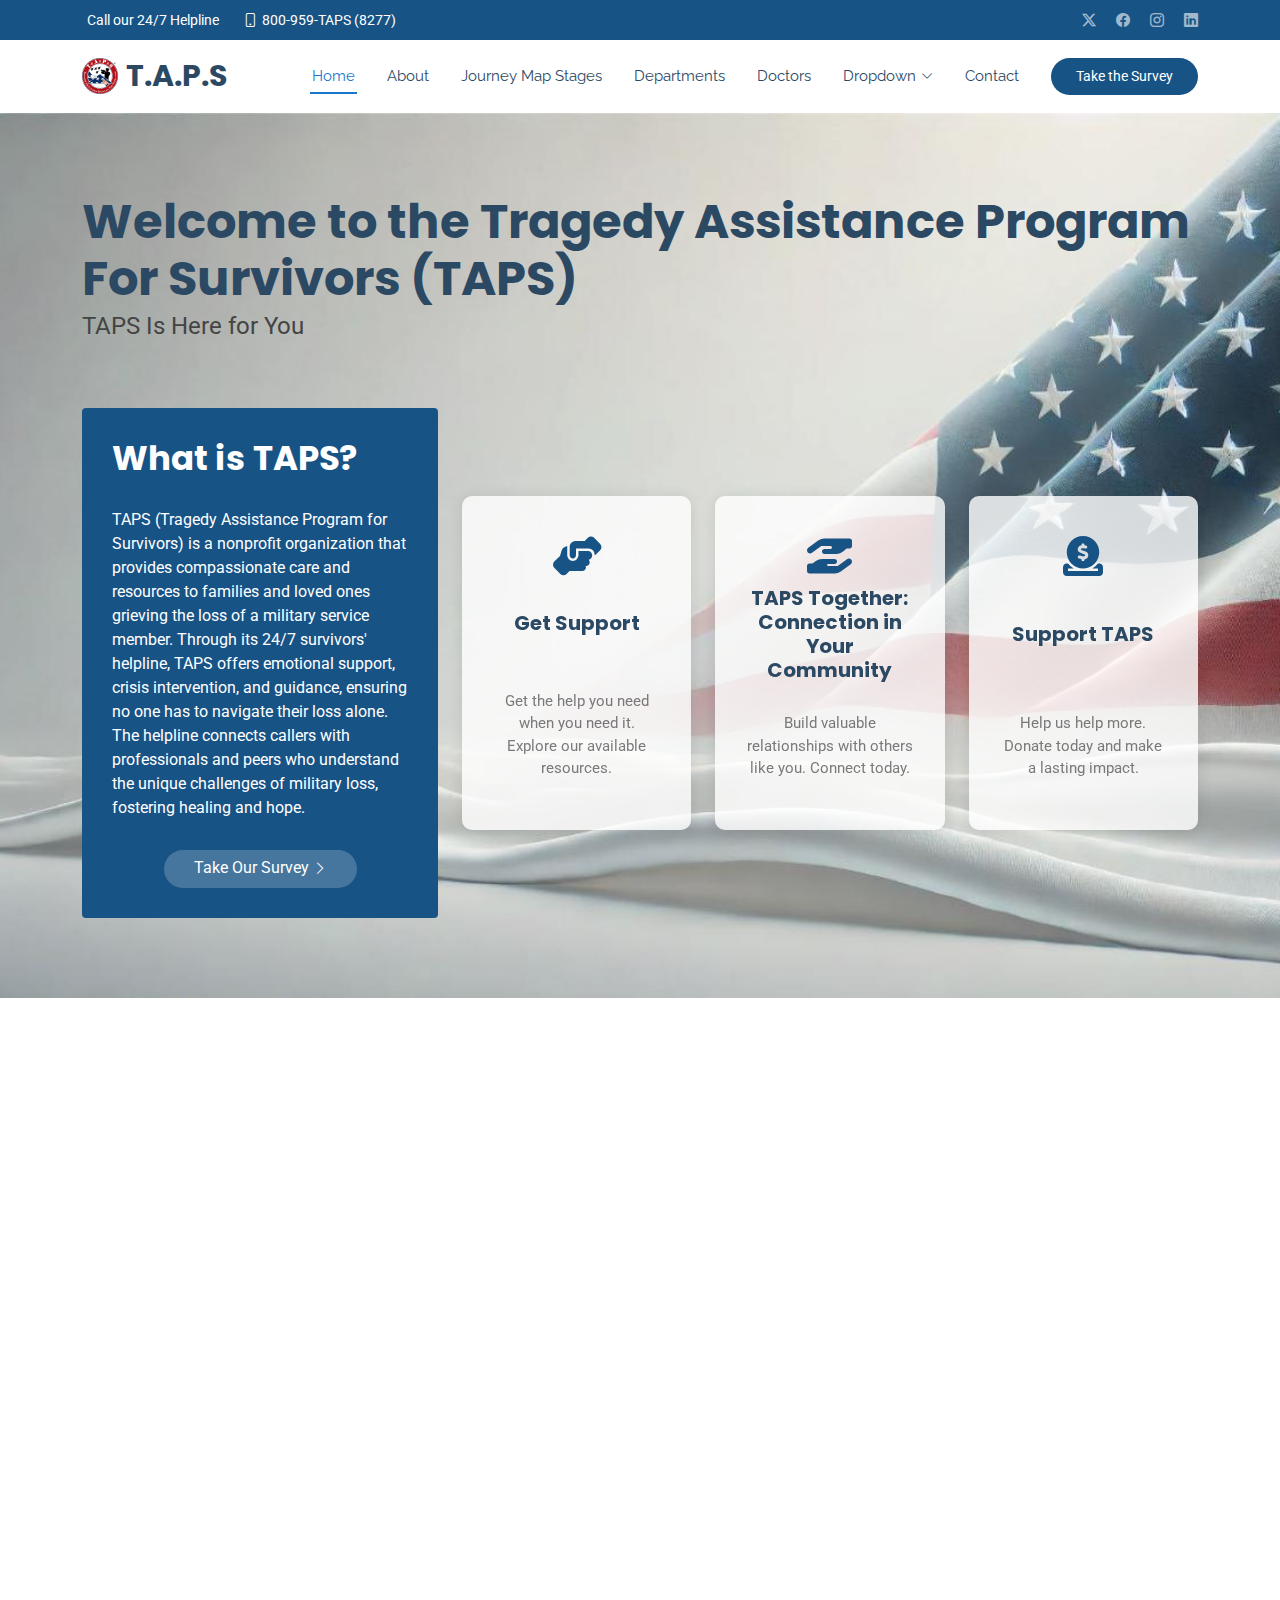
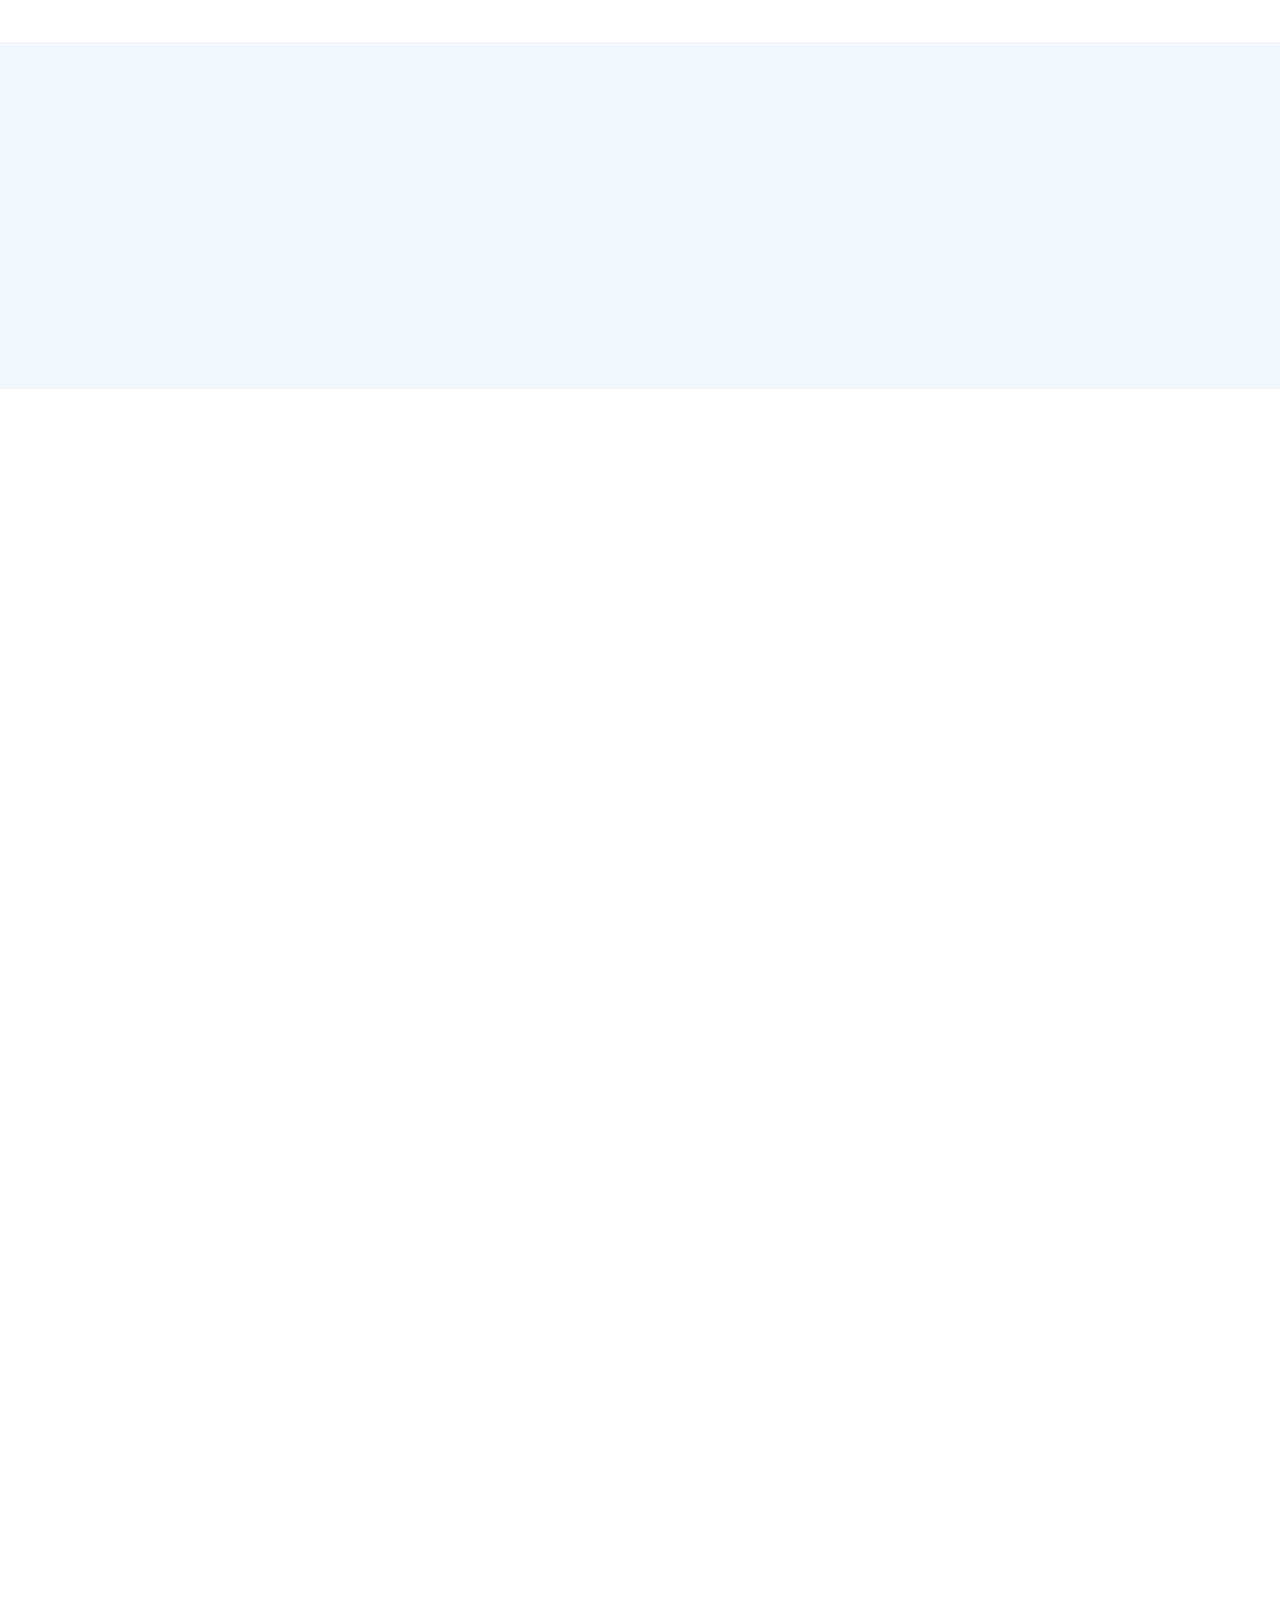
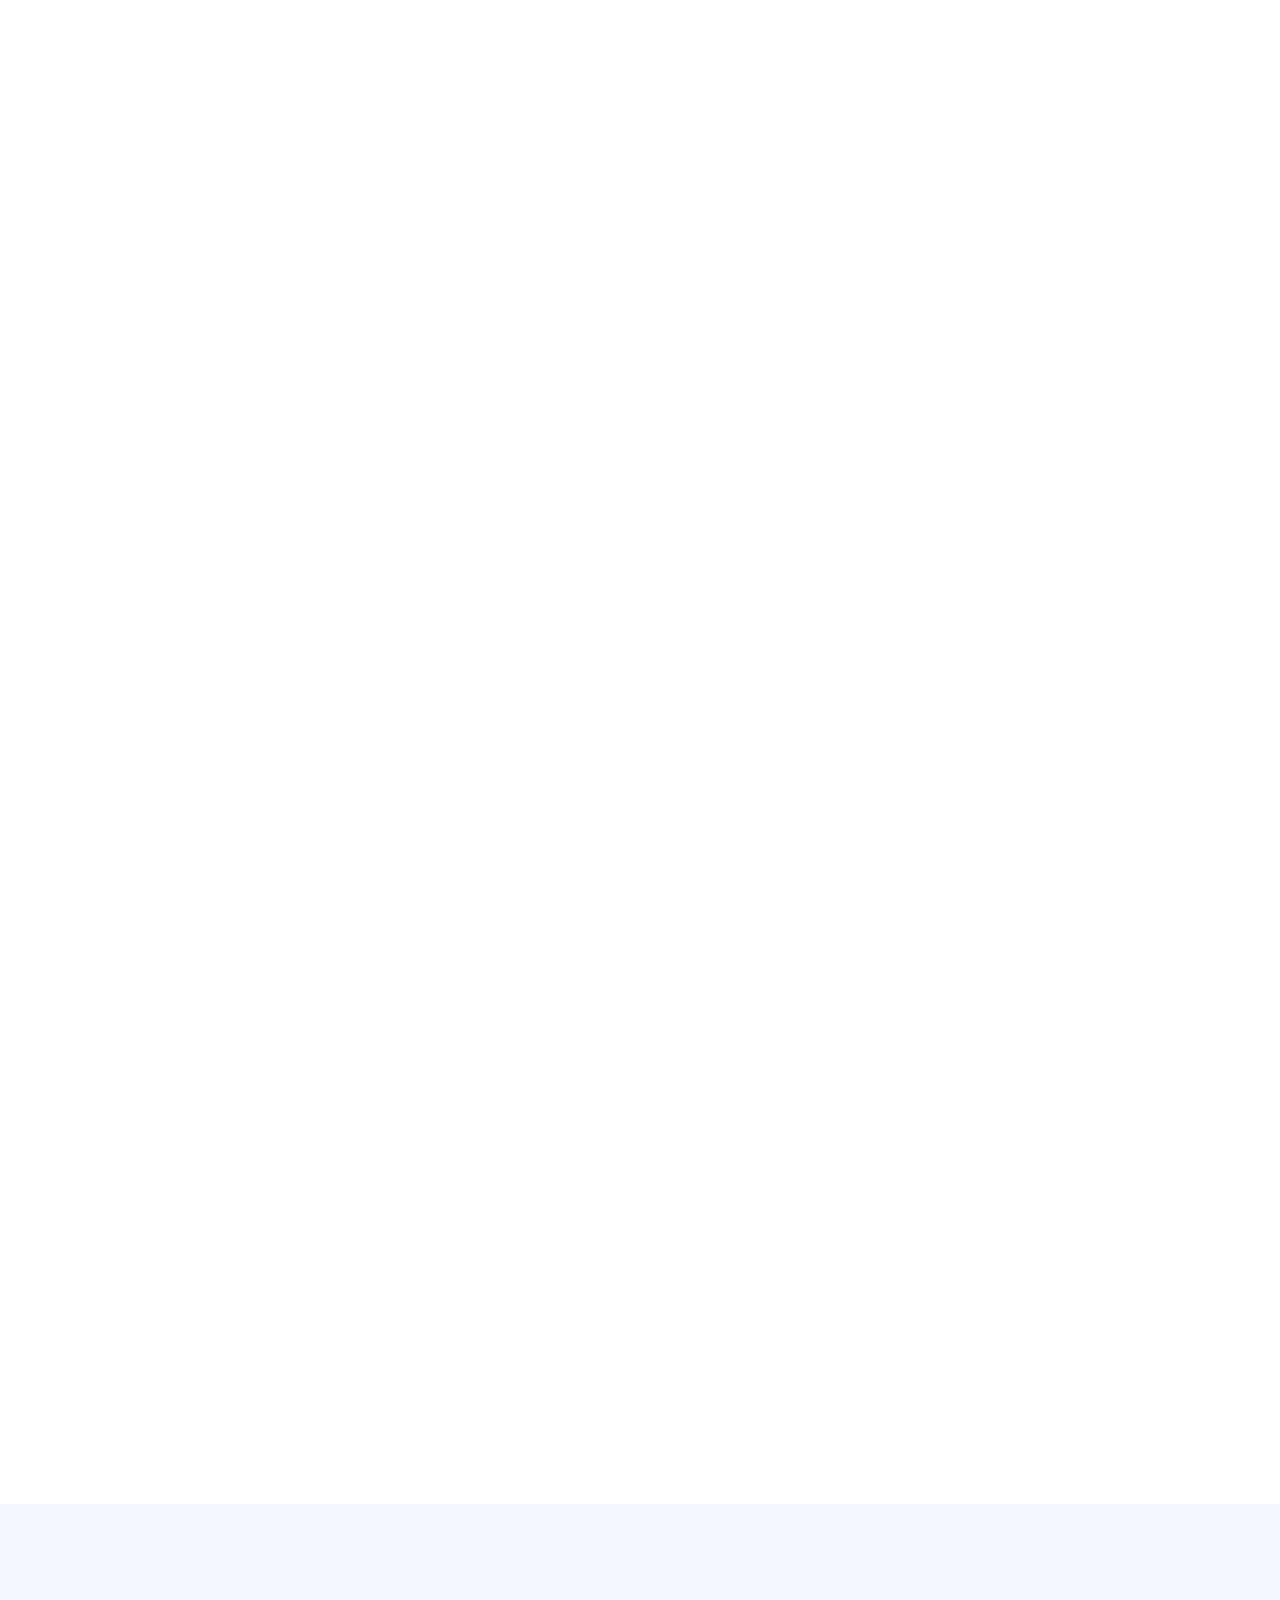
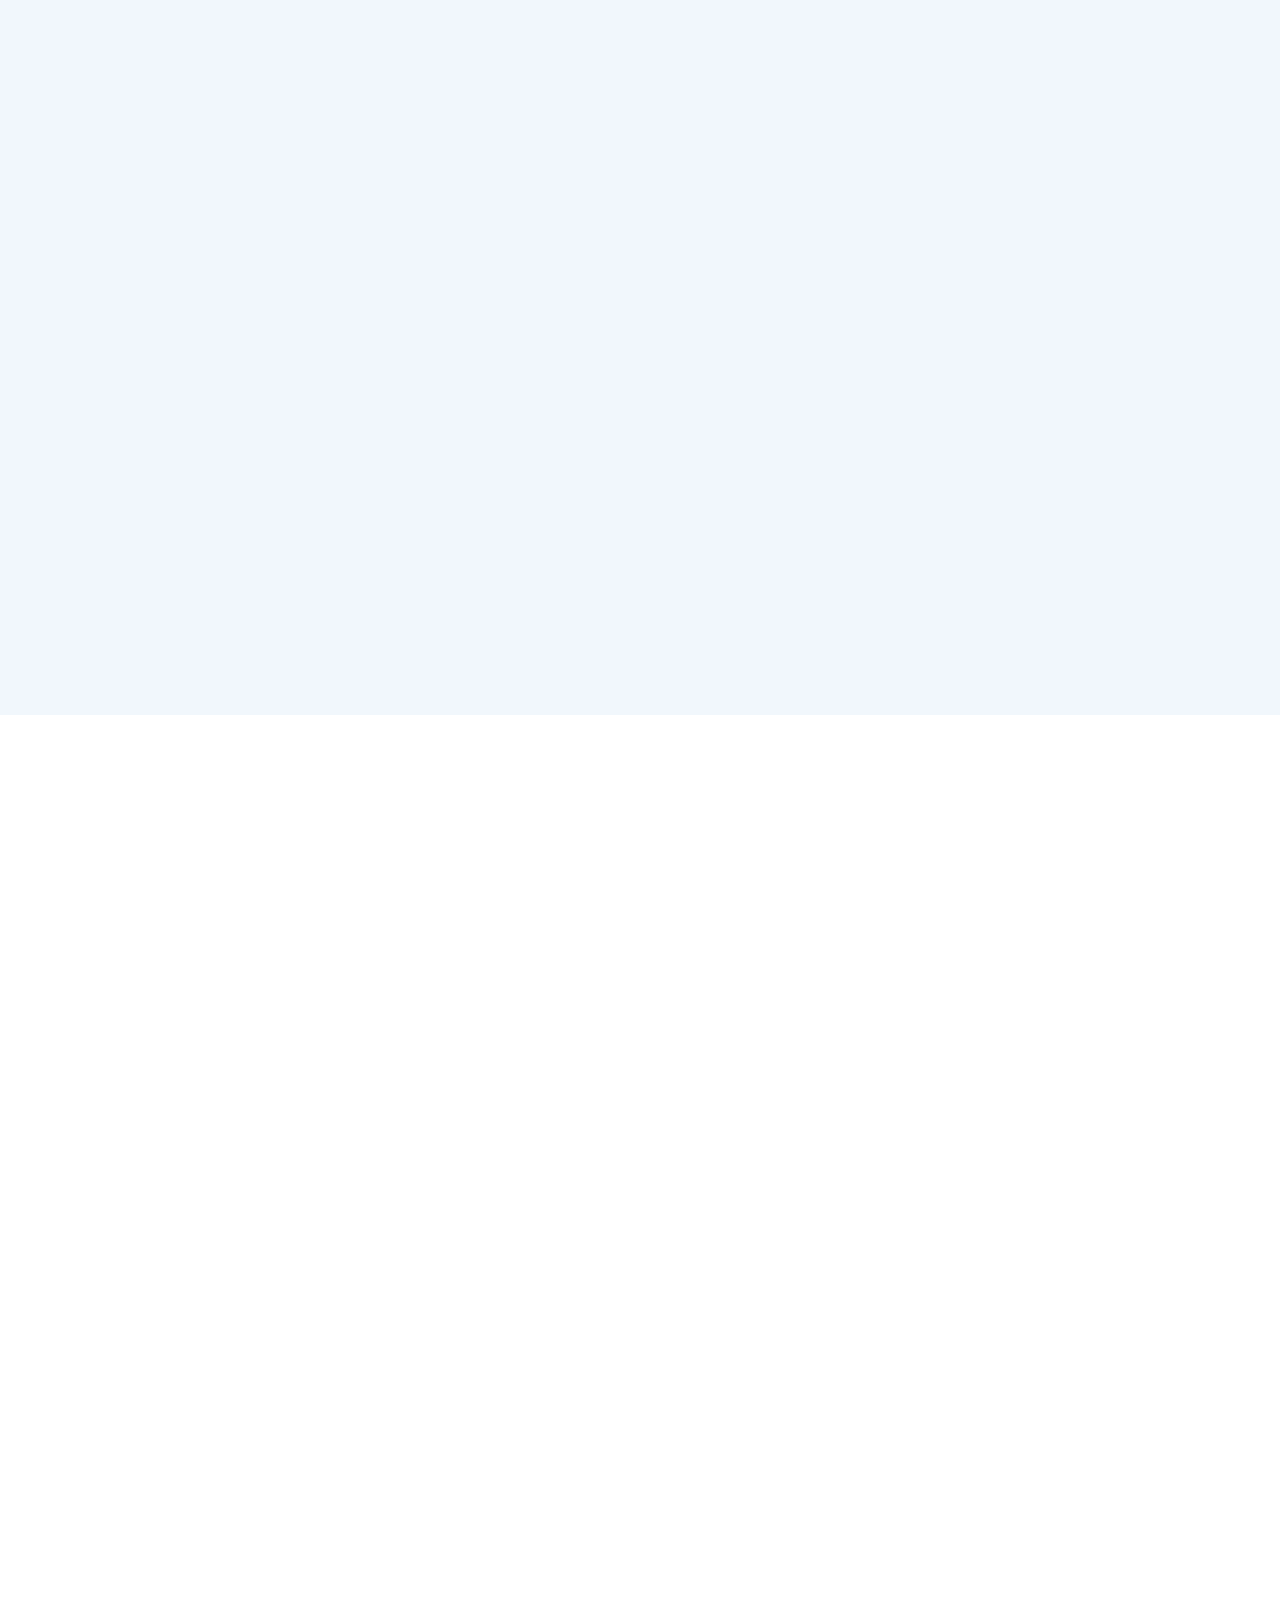
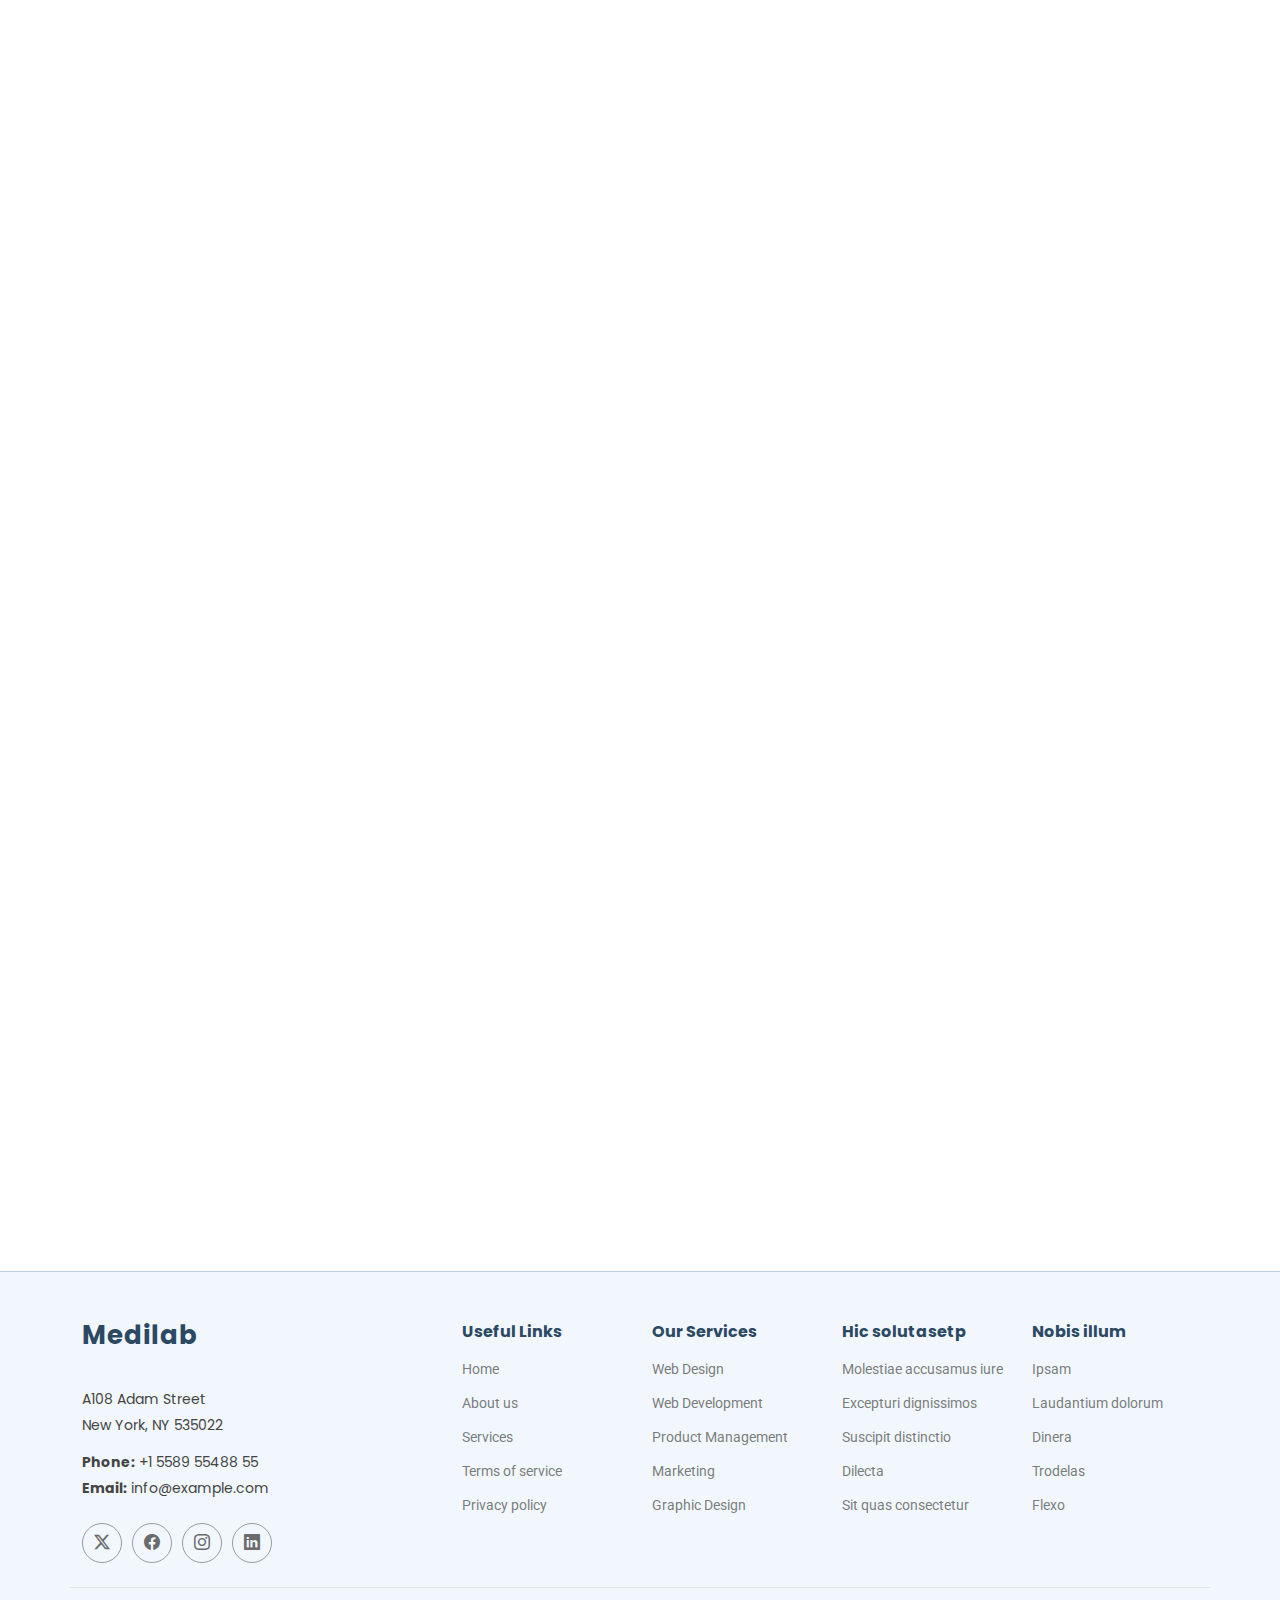
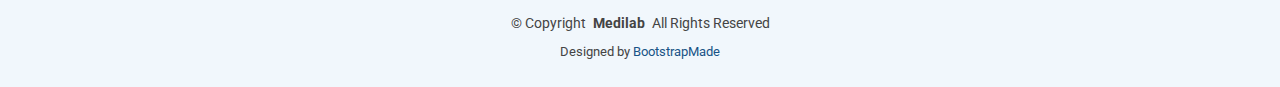
<file: index.html>
<!DOCTYPE html>
<html lang="en">
  <head>
    <meta charset="utf-8" />
    <meta content="width=device-width, initial-scale=1.0" name="viewport" />
    <title>TAPS Demo</title>
    <meta name="description" content="" />
    <meta name="keywords" content="" />

    <!-- Favicons -->
    <link href="assets/img/taps.png" rel="icon" />
    <link href="assets/img/apple-touch-icon.png" rel="apple-touch-icon" />

    <!-- Fonts -->
    <link href="https://fonts.googleapis.com" rel="preconnect" />
    <link href="https://fonts.gstatic.com" rel="preconnect" crossorigin />
    <link
      href="https://fonts.googleapis.com/css2?family=Roboto:ital,wght@0,100;0,300;0,400;0,500;0,700;0,900;1,100;1,300;1,400;1,500;1,700;1,900&family=Poppins:ital,wght@0,100;0,200;0,300;0,400;0,500;0,600;0,700;0,800;0,900;1,100;1,200;1,300;1,400;1,500;1,600;1,700;1,800;1,900&family=Raleway:ital,wght@0,100;0,200;0,300;0,400;0,500;0,600;0,700;0,800;0,900;1,100;1,200;1,300;1,400;1,500;1,600;1,700;1,800;1,900&display=swap"
      rel="stylesheet"
    />

    <!-- Vendor CSS Files -->
    <link
      href="assets/vendor/bootstrap/css/bootstrap.min.css"
      rel="stylesheet"
    />
    <link
      href="assets/vendor/bootstrap-icons/bootstrap-icons.css"
      rel="stylesheet"
    />
    <link href="assets/vendor/aos/aos.css" rel="stylesheet" />
    <link
      href="assets/vendor/fontawesome-free/css/all.min.css"
      rel="stylesheet"
    />
    <link
      href="assets/vendor/glightbox/css/glightbox.min.css"
      rel="stylesheet"
    />
    <link href="assets/vendor/swiper/swiper-bundle.min.css" rel="stylesheet" />

    <!-- Main CSS File -->
    <link href="assets/css/main.css" rel="stylesheet" />

    <!-- =======================================================
  * Template Name: Medilab
  * Template URL: https://bootstrapmade.com/medilab-free-medical-bootstrap-theme/
  * Updated: Aug 07 2024 with Bootstrap v5.3.3
  * Author: BootstrapMade.com
  * License: https://bootstrapmade.com/license/
  ======================================================== -->
  </head>

  <body class="index-page">
    <header id="header" class="header sticky-top">
      <div class="topbar d-flex align-items-center">
        <div
          class="container d-flex justify-content-center justify-content-md-between"
        >
          <div class="contact-info d-flex align-items-center">
            <i class="d-flex align-items-center"
              ><a href="mailto:contact@example.com"
                >Call our 24/7 Helpline</a
              ></i
            >
            <i class="bi bi-phone d-flex align-items-center ms-4"
              ><span>800-959-TAPS (8277)</span></i
            >
          </div>
          <div class="social-links d-none d-md-flex align-items-center">
            <a href="#" class="twitter"><i class="bi bi-twitter-x"></i></a>
            <a href="#" class="facebook"><i class="bi bi-facebook"></i></a>
            <a href="#" class="instagram"><i class="bi bi-instagram"></i></a>
            <a href="#" class="linkedin"><i class="bi bi-linkedin"></i></a>
          </div>
        </div>
      </div>
      <!-- End Top Bar -->

      <div class="branding d-flex align-items-center">
        <div
          class="container position-relative d-flex align-items-center justify-content-between"
        >
          <a href="index.html" class="logo d-flex align-items-center me-auto">
            <!-- Uncomment the line below if you also wish to use an image logo -->
            <img src="assets/img/taps.png" alt="" />
            <h1 class="sitename">T.A.P.S</h1>
          </a>

          <nav id="navmenu" class="navmenu">
            <ul>
              <li>
                <a href="#hero" class="active">Home<br /></a>
              </li>
              <li><a href="#about">About</a></li>
              <li><a href="#stages">Journey Map Stages</a></li>
              <li><a href="#departments">Departments</a></li>
              <li><a href="#doctors">Doctors</a></li>
              <li class="dropdown">
                <a href="#"
                  ><span>Dropdown</span>
                  <i class="bi bi-chevron-down toggle-dropdown"></i
                ></a>
                <ul>
                  <li><a href="#">Dropdown 1</a></li>
                  <li class="dropdown">
                    <a href="#"
                      ><span>Deep Dropdown</span>
                      <i class="bi bi-chevron-down toggle-dropdown"></i
                    ></a>
                    <ul>
                      <li><a href="#">Deep Dropdown 1</a></li>
                      <li><a href="#">Deep Dropdown 2</a></li>
                      <li><a href="#">Deep Dropdown 3</a></li>
                      <li><a href="#">Deep Dropdown 4</a></li>
                      <li><a href="#">Deep Dropdown 5</a></li>
                    </ul>
                  </li>
                  <li><a href="#">Dropdown 2</a></li>
                  <li><a href="#">Dropdown 3</a></li>
                  <li><a href="#">Dropdown 4</a></li>
                </ul>
              </li>
              <li><a href="#contact">Contact</a></li>
            </ul>
            <i class="mobile-nav-toggle d-xl-none bi bi-list"></i>
          </nav>

          <a class="cta-btn d-none d-sm-block" href="survey.html"
            >Take the Survey</a
          >
        </div>
      </div>
    </header>

    <main class="main">
      <!-- Hero Section -->
      <section id="hero" class="hero section light-background">
        <img src="assets/img/american-flag.JPG" alt="" data-aos="fade-in" />

        <div class="container position-relative">
          <div
            class="welcome position-relative"
            data-aos="fade-down"
            data-aos-delay="100"
          >
            <h2>
              Welcome to the Tragedy Assistance Program For Survivors (TAPS)
            </h2>
            <p>TAPS Is Here for You</p>
          </div>
          <!-- End Welcome -->

          <div class="content row gy-4">
            <div class="col-lg-4 d-flex align-items-stretch">
              <div class="why-box" data-aos="zoom-out" data-aos-delay="200">
                <h3>What is TAPS?</h3>
                <p>
                  TAPS (Tragedy Assistance Program for Survivors) is a nonprofit
                  organization that provides compassionate care and resources to
                  families and loved ones grieving the loss of a military
                  service member. Through its 24/7 survivors' helpline, TAPS
                  offers emotional support, crisis intervention, and guidance,
                  ensuring no one has to navigate their loss alone. The helpline
                  connects callers with professionals and peers who understand
                  the unique challenges of military loss, fostering healing and
                  hope.
                </p>
                <div class="text-center">
                  <a href="survey.html" class="more-btn"
                    ><span>Take Our Survey</span>
                    <i class="bi bi-chevron-right"></i
                  ></a>
                </div>
              </div>
            </div>
            <!-- End Why Box -->

            <div class="col-lg-8 d-flex align-items-stretch">
              <div class="d-flex flex-column justify-content-center">
                <div class="row gy-4">
                  <!-- Icon Box 1 -->
                  <div class="col-xl-4 d-flex align-items-stretch">
                    <a href="get-support.html" class="icon-box-link">
                      <div
                        class="icon-box"
                        data-aos="zoom-out"
                        data-aos-delay="400"
                      >
                        <i class="fa-solid fa-handshake-angle"></i>
                        <h4>Get Support</h4>
                        <p>
                          Get the help you need when you need it. Explore our
                          available resources.
                        </p>
                      </div>
                    </a>
                  </div>
                  <!-- End Icon Box -->

                  <!-- Icon Box 2 -->
                  <div class="col-xl-4 d-flex align-items-stretch">
                    <a href="taps-together.html" class="icon-box-link">
                      <div
                        class="icon-box"
                        data-aos="zoom-out"
                        data-aos-delay="500"
                      >
                        <i class="fa-solid fa-hand-holding-hand"></i>
                        <h4>TAPS Together: Connection in Your Community</h4>
                        <p>
                          Build valuable relationships with others like you.
                          Connect today.
                        </p>
                      </div>
                    </a>
                  </div>
                  <!-- End Icon Box -->

                  <!-- Icon Box 3 -->
                  <div class="col-xl-4 d-flex align-items-stretch">
                    <a href="support-taps.html" class="icon-box-link">
                      <div
                        class="icon-box"
                        data-aos="zoom-out"
                        data-aos-delay="300"
                      >
                        <i class="fa-solid fa-circle-dollar-to-slot"></i>
                        <h4>Support TAPS</h4>
                        <p>
                          Help us help more. Donate today and make a lasting
                          impact.
                        </p>
                      </div>
                    </a>
                  </div>
                  <!-- End Icon Box -->
                </div>
              </div>
            </div>
          </div>
          <!-- End  Content-->
        </div>
      </section>
      <!-- /Hero Section -->

      <!-- About Section -->
      <section id="about" class="about section">
        <div class="container">
          <div class="row gy-4 gx-5">
            <div
              class="col-lg-6 position-relative align-self-start"
              data-aos="fade-up"
              data-aos-delay="200"
            >
              <img src="assets/img/about.jpg" class="img-fluid" alt="" />
              <a
                href="https://www.youtube.com/watch?v=Y7f98aduVJ8"
                class="glightbox pulsating-play-btn"
              ></a>
            </div>

            <div
              class="col-lg-6 content"
              data-aos="fade-up"
              data-aos-delay="100"
            >
              <h3>About Us</h3>
              <p>
                Dolor iure expedita id fuga asperiores qui sunt consequatur
                minima. Quidem voluptas deleniti. Sit quia molestiae quia quas
                qui magnam itaque veritatis dolores. Corrupti totam ut eius
                incidunt reiciendis veritatis asperiores placeat.
              </p>
              <ul>
                <li>
                  <i class="fa-solid fa-vial-circle-check"></i>
                  <div>
                    <h5>Ullamco laboris nisi ut aliquip consequat</h5>
                    <p>
                      Magni facilis facilis repellendus cum excepturi quaerat
                      praesentium libre trade
                    </p>
                  </div>
                </li>
                <li>
                  <i class="fa-solid fa-pump-medical"></i>
                  <div>
                    <h5>Magnam soluta odio exercitationem reprehenderi</h5>
                    <p>
                      Quo totam dolorum at pariatur aut distinctio dolorum
                      laudantium illo direna pasata redi
                    </p>
                  </div>
                </li>
                <li>
                  <i class="fa-solid fa-heart-circle-xmark"></i>
                  <div>
                    <h5>Voluptatem et qui exercitationem</h5>
                    <p>
                      Et velit et eos maiores est tempora et quos dolorem autem
                      tempora incidunt maxime veniam
                    </p>
                  </div>
                </li>
              </ul>
            </div>
          </div>
        </div>
      </section>
      <!-- /About Section -->

      <!-- Stats Section -->
      <section id="stats" class="stats section light-background">
        <div class="container" data-aos="fade-up" data-aos-delay="100">
          <div class="row gy-4">
            <div
              class="col-lg-3 col-md-6 d-flex flex-column align-items-center"
            >
              <i class="fa-solid fa-handshake-simple"></i>
              <div class="stats-item">
                <span
                  data-purecounter-start="0"
                  data-purecounter-end="80000"
                  data-purecounter-duration="1"
                  class="purecounter"
                ></span>
                <p>Surviving Family Members Reached</p>
              </div>
            </div>
            <!-- End Stats Item -->

            <div
              class="col-lg-3 col-md-6 d-flex flex-column align-items-center"
            >
              <i class="fa-solid fa-phone"></i>
              <div class="stats-item">
                <span>24/7</span>
                <p>Helpline</p>
              </div>
            </div>
            <!-- End Stats Item -->

            <div
              class="col-lg-3 col-md-6 d-flex flex-column align-items-center"
            >
              <i class="fas fa-hand-holding-hand"></i>
              <div class="stats-item">
                <span
                  data-purecounter-start="0"
                  data-purecounter-end="2000"
                  data-purecounter-duration="1"
                  class="purecounter"
                ></span>
                <p>Trained Peer Mentors</p>
              </div>
            </div>
            <!-- End Stats Item -->

            <div
              class="col-lg-3 col-md-6 d-flex flex-column align-items-center"
            >
              <i class="fas fa-person-chalkboard"></i>
              <div class="stats-item">
                <span
                  data-purecounter-start="0"
                  data-purecounter-end="100"
                  data-purecounter-duration="1"
                  class="purecounter"
                  >+</span
                >
                <p>Annual Grief Seminars and Retreats</p>
              </div>
            </div>
            <!-- End Stats Item -->
          </div>
        </div>
      </section>
      <!-- /Stats Section -->

      <!-- Services Section -->
      <section id="stages" class="services section">
        <!-- Section Title -->
        <div class="container section-title" data-aos="fade-up">
          <h2>TAPS Survivor Journey Map Stages</h2>
          <p>
            The TAPS Survivor Journey Map guides grieving military families
            through a compassionate path of healing, support, and growth,
            offering resources at every stage from immediate loss to lifelong
            connection and empowerment.
          </p>
        </div>
        <!-- End Section Title -->

        <div class="container">
          <div class="row gy-4">
            <div
              class="col-lg-2 col-md-6"
              data-aos="fade-up"
              data-aos-delay="100"
            >
              <div class="service-item position-relative">
                <div class="icon">
                  <i class="fas fa-square-person-confined"></i>
                </div>
                <a href="#" class="stretched-link">
                  <h3>Immediate Grief, Shock & Emotion</h3>
                </a>
                <p>
                  Overwhelmed, loss of purpose; sock and trauma emotions
                  (isolation) present and challenging to understand
                </p>
              </div>
            </div>
            <!-- End Service Item -->

            <div
              class="col-lg-2 col-md-6"
              data-aos="fade-up"
              data-aos-delay="200"
            >
              <div class="service-item position-relative">
                <div class="icon">
                  <i class="fas fa-people-roof"></i>
                </div>
                <a href="stage2-details.html" class="stretched-link">
                  <h3>Navigating Family Relationships</h3>
                </a>
                <p>
                  Experiencing tension between individuals within the family
                  unit; lack of support from family members
                </p>
              </div>
            </div>
            <!-- End Service Item -->

            <div
              class="col-lg-2 col-md-6"
              data-aos="fade-up"
              data-aos-delay="300"
            >
              <div class="service-item position-relative">
                <div class="icon">
                  <i class="fas fa-brain"></i>
                </div>
                <a href="#" class="stretched-link">
                  <h3>Learning to Process Grief</h3>
                </a>
                <p>Experiencing grief and learning to process those emotions</p>
              </div>
            </div>
            <!-- End Service Item -->

            <div
              class="col-lg-2 col-md-6"
              data-aos="fade-up"
              data-aos-delay="400"
            >
              <div class="service-item position-relative">
                <div class="icon">
                  <i class="fas fa-hand-holding-heart"></i>
                </div>
                <a href="#" class="stretched-link">
                  <h3>Moments That Matter</h3>
                </a>
                <p>
                  Renewed experience of grief around anniversaries of loss,
                  holidays, and special moments
                </p>
                <a href="#" class="stretched-link"></a>
              </div>
            </div>
            <!-- End Service Item -->

            <div
              class="col-lg-2 col-md-6"
              data-aos="fade-up"
              data-aos-delay="500"
            >
              <div class="service-item position-relative">
                <div class="icon">
                  <i class="fas fa-users"></i>
                </div>
                <a href="#" class="stretched-link">
                  <h3>Feeling Immersed, Connected & Seen</h3>
                </a>
                <p>
                  Finding new purpose and goals to begin moving towards positive
                  integration
                </p>
                <a href="#" class="stretched-link"></a>
              </div>
            </div>
            <!-- End Service Item -->

            <div
              class="col-lg-2 col-md-6"
              data-aos="fade-up"
              data-aos-delay="600"
            >
              <div class="service-item position-relative">
                <div class="icon">
                  <i class="fas fa-arrow-trend-up"></i>
                </div>
                <a href="#" class="stretched-link">
                  <h3>New Growth & Purpose</h3>
                </a>
                <p>
                  Healthy point in grief journey; feeling capable to help others
                  and a desire to do so
                </p>
                <a href="#" class="stretched-link"></a>
              </div>
            </div>
            <!-- End Service Item -->
          </div>
        </div>
      </section>
      <!-- /Services Section -->

      <!-- Appointment Section -->
      <section id="appointment" class="appointment section">
        <!-- Section Title -->
        <div class="container section-title" data-aos="fade-up">
          <h2>Appointment</h2>
          <p>
            Necessitatibus eius consequatur ex aliquid fuga eum quidem sint
            consectetur velit
          </p>
        </div>
        <!-- End Section Title -->

        <div class="container" data-aos="fade-up" data-aos-delay="100">
          <form
            action="forms/appointment.php"
            method="post"
            role="form"
            class="php-email-form"
          >
            <div class="row">
              <div class="col-md-4 form-group">
                <input
                  type="text"
                  name="name"
                  class="form-control"
                  id="name"
                  placeholder="Your Name"
                  required=""
                />
              </div>
              <div class="col-md-4 form-group mt-3 mt-md-0">
                <input
                  type="email"
                  class="form-control"
                  name="email"
                  id="email"
                  placeholder="Your Email"
                  required=""
                />
              </div>
              <div class="col-md-4 form-group mt-3 mt-md-0">
                <input
                  type="tel"
                  class="form-control"
                  name="phone"
                  id="phone"
                  placeholder="Your Phone"
                  required=""
                />
              </div>
            </div>
            <div class="row">
              <div class="col-md-4 form-group mt-3">
                <input
                  type="datetime-local"
                  name="date"
                  class="form-control datepicker"
                  id="date"
                  placeholder="Appointment Date"
                  required=""
                />
              </div>
              <div class="col-md-4 form-group mt-3">
                <select
                  name="department"
                  id="department"
                  class="form-select"
                  required=""
                >
                  <option value="">Select Department</option>
                  <option value="Department 1">Department 1</option>
                  <option value="Department 2">Department 2</option>
                  <option value="Department 3">Department 3</option>
                </select>
              </div>
              <div class="col-md-4 form-group mt-3">
                <select
                  name="doctor"
                  id="doctor"
                  class="form-select"
                  required=""
                >
                  <option value="">Select Doctor</option>
                  <option value="Doctor 1">Doctor 1</option>
                  <option value="Doctor 2">Doctor 2</option>
                  <option value="Doctor 3">Doctor 3</option>
                </select>
              </div>
            </div>

            <div class="form-group mt-3">
              <textarea
                class="form-control"
                name="message"
                rows="5"
                placeholder="Message (Optional)"
              ></textarea>
            </div>
            <div class="mt-3">
              <div class="loading">Loading</div>
              <div class="error-message"></div>
              <div class="sent-message">
                Your appointment request has been sent successfully. Thank you!
              </div>
              <div class="text-center">
                <button type="submit">Make an Appointment</button>
              </div>
            </div>
          </form>
        </div>
      </section>
      <!-- /Appointment Section -->

      <!-- Departments Section -->
      <section id="departments" class="departments section">
        <!-- Section Title -->
        <div class="container section-title" data-aos="fade-up">
          <h2>Departments</h2>
          <p>
            Necessitatibus eius consequatur ex aliquid fuga eum quidem sint
            consectetur velit
          </p>
        </div>
        <!-- End Section Title -->

        <div class="container" data-aos="fade-up" data-aos-delay="100">
          <div class="row">
            <div class="col-lg-3">
              <ul class="nav nav-tabs flex-column">
                <li class="nav-item">
                  <a
                    class="nav-link active show"
                    data-bs-toggle="tab"
                    href="#departments-tab-1"
                    >Cardiology</a
                  >
                </li>
                <li class="nav-item">
                  <a
                    class="nav-link"
                    data-bs-toggle="tab"
                    href="#departments-tab-2"
                    >Neurology</a
                  >
                </li>
                <li class="nav-item">
                  <a
                    class="nav-link"
                    data-bs-toggle="tab"
                    href="#departments-tab-3"
                    >Hepatology</a
                  >
                </li>
                <li class="nav-item">
                  <a
                    class="nav-link"
                    data-bs-toggle="tab"
                    href="#departments-tab-4"
                    >Pediatrics</a
                  >
                </li>
                <li class="nav-item">
                  <a
                    class="nav-link"
                    data-bs-toggle="tab"
                    href="#departments-tab-5"
                    >Eye Care</a
                  >
                </li>
              </ul>
            </div>
            <div class="col-lg-9 mt-4 mt-lg-0">
              <div class="tab-content">
                <div class="tab-pane active show" id="departments-tab-1">
                  <div class="row">
                    <div class="col-lg-8 details order-2 order-lg-1">
                      <h3>Cardiology</h3>
                      <p class="fst-italic">
                        Qui laudantium consequatur laborum sit qui ad sapiente
                        dila parde sonata raqer a videna mareta paulona marka
                      </p>
                      <p>
                        Et nobis maiores eius. Voluptatibus ut enim blanditiis
                        atque harum sint. Laborum eos ipsum ipsa odit magni.
                        Incidunt hic ut molestiae aut qui. Est repellat minima
                        eveniet eius et quis magni nihil. Consequatur dolorem
                        quaerat quos qui similique accusamus nostrum rem vero
                      </p>
                    </div>
                    <div class="col-lg-4 text-center order-1 order-lg-2">
                      <img
                        src="assets/img/departments-1.jpg"
                        alt=""
                        class="img-fluid"
                      />
                    </div>
                  </div>
                </div>
                <div class="tab-pane" id="departments-tab-2">
                  <div class="row">
                    <div class="col-lg-8 details order-2 order-lg-1">
                      <h3>Et blanditiis nemo veritatis excepturi</h3>
                      <p class="fst-italic">
                        Qui laudantium consequatur laborum sit qui ad sapiente
                        dila parde sonata raqer a videna mareta paulona marka
                      </p>
                      <p>
                        Ea ipsum voluptatem consequatur quis est. Illum error
                        ullam omnis quia et reiciendis sunt sunt est. Non
                        aliquid repellendus itaque accusamus eius et velit ipsa
                        voluptates. Optio nesciunt eaque beatae accusamus lerode
                        pakto madirna desera vafle de nideran pal
                      </p>
                    </div>
                    <div class="col-lg-4 text-center order-1 order-lg-2">
                      <img
                        src="assets/img/departments-2.jpg"
                        alt=""
                        class="img-fluid"
                      />
                    </div>
                  </div>
                </div>
                <div class="tab-pane" id="departments-tab-3">
                  <div class="row">
                    <div class="col-lg-8 details order-2 order-lg-1">
                      <h3>Impedit facilis occaecati odio neque aperiam sit</h3>
                      <p class="fst-italic">
                        Eos voluptatibus quo. Odio similique illum id quidem non
                        enim fuga. Qui natus non sunt dicta dolor et. In
                        asperiores velit quaerat perferendis aut
                      </p>
                      <p>
                        Iure officiis odit rerum. Harum sequi eum illum corrupti
                        culpa veritatis quisquam. Neque necessitatibus illo
                        rerum eum ut. Commodi ipsam minima molestiae sed
                        laboriosam a iste odio. Earum odit nesciunt fugiat sit
                        ullam. Soluta et harum voluptatem optio quae
                      </p>
                    </div>
                    <div class="col-lg-4 text-center order-1 order-lg-2">
                      <img
                        src="assets/img/departments-3.jpg"
                        alt=""
                        class="img-fluid"
                      />
                    </div>
                  </div>
                </div>
                <div class="tab-pane" id="departments-tab-4">
                  <div class="row">
                    <div class="col-lg-8 details order-2 order-lg-1">
                      <h3>
                        Fuga dolores inventore laboriosam ut est accusamus
                        laboriosam dolore
                      </h3>
                      <p class="fst-italic">
                        Totam aperiam accusamus. Repellat consequuntur iure
                        voluptas iure porro quis delectus
                      </p>
                      <p>
                        Eaque consequuntur consequuntur libero expedita in
                        voluptas. Nostrum ipsam necessitatibus aliquam fugiat
                        debitis quis velit. Eum ex maxime error in consequatur
                        corporis atque. Eligendi asperiores sed qui veritatis
                        aperiam quia a laborum inventore
                      </p>
                    </div>
                    <div class="col-lg-4 text-center order-1 order-lg-2">
                      <img
                        src="assets/img/departments-4.jpg"
                        alt=""
                        class="img-fluid"
                      />
                    </div>
                  </div>
                </div>
                <div class="tab-pane" id="departments-tab-5">
                  <div class="row">
                    <div class="col-lg-8 details order-2 order-lg-1">
                      <h3>
                        Est eveniet ipsam sindera pad rone matrelat sando reda
                      </h3>
                      <p class="fst-italic">
                        Omnis blanditiis saepe eos autem qui sunt debitis porro
                        quia.
                      </p>
                      <p>
                        Exercitationem nostrum omnis. Ut reiciendis repudiandae
                        minus. Omnis recusandae ut non quam ut quod eius qui.
                        Ipsum quia odit vero atque qui quibusdam amet. Occaecati
                        sed est sint aut vitae molestiae voluptate vel
                      </p>
                    </div>
                    <div class="col-lg-4 text-center order-1 order-lg-2">
                      <img
                        src="assets/img/departments-5.jpg"
                        alt=""
                        class="img-fluid"
                      />
                    </div>
                  </div>
                </div>
              </div>
            </div>
          </div>
        </div>
      </section>
      <!-- /Departments Section -->

      <!-- Doctors Section -->
      <section id="doctors" class="doctors section">
        <!-- Section Title -->
        <div class="container section-title" data-aos="fade-up">
          <h2>Doctors</h2>
          <p>
            Necessitatibus eius consequatur ex aliquid fuga eum quidem sint
            consectetur velit
          </p>
        </div>
        <!-- End Section Title -->

        <div class="container">
          <div class="row gy-4">
            <div class="col-lg-6" data-aos="fade-up" data-aos-delay="100">
              <div class="team-member d-flex align-items-start">
                <div class="pic">
                  <img
                    src="assets/img/doctors/doctors-1.jpg"
                    class="img-fluid"
                    alt=""
                  />
                </div>
                <div class="member-info">
                  <h4>Walter White</h4>
                  <span>Chief Medical Officer</span>
                  <p>
                    Explicabo voluptatem mollitia et repellat qui dolorum quasi
                  </p>
                  <div class="social">
                    <a href=""><i class="bi bi-twitter-x"></i></a>
                    <a href=""><i class="bi bi-facebook"></i></a>
                    <a href=""><i class="bi bi-instagram"></i></a>
                    <a href=""> <i class="bi bi-linkedin"></i> </a>
                  </div>
                </div>
              </div>
            </div>
            <!-- End Team Member -->

            <div class="col-lg-6" data-aos="fade-up" data-aos-delay="200">
              <div class="team-member d-flex align-items-start">
                <div class="pic">
                  <img
                    src="assets/img/doctors/doctors-2.jpg"
                    class="img-fluid"
                    alt=""
                  />
                </div>
                <div class="member-info">
                  <h4>Sarah Jhonson</h4>
                  <span>Anesthesiologist</span>
                  <p>
                    Aut maiores voluptates amet et quis praesentium qui senda
                    para
                  </p>
                  <div class="social">
                    <a href=""><i class="bi bi-twitter-x"></i></a>
                    <a href=""><i class="bi bi-facebook"></i></a>
                    <a href=""><i class="bi bi-instagram"></i></a>
                    <a href=""> <i class="bi bi-linkedin"></i> </a>
                  </div>
                </div>
              </div>
            </div>
            <!-- End Team Member -->

            <div class="col-lg-6" data-aos="fade-up" data-aos-delay="300">
              <div class="team-member d-flex align-items-start">
                <div class="pic">
                  <img
                    src="assets/img/doctors/doctors-3.jpg"
                    class="img-fluid"
                    alt=""
                  />
                </div>
                <div class="member-info">
                  <h4>William Anderson</h4>
                  <span>Cardiology</span>
                  <p>
                    Quisquam facilis cum velit laborum corrupti fuga rerum quia
                  </p>
                  <div class="social">
                    <a href=""><i class="bi bi-twitter-x"></i></a>
                    <a href=""><i class="bi bi-facebook"></i></a>
                    <a href=""><i class="bi bi-instagram"></i></a>
                    <a href=""> <i class="bi bi-linkedin"></i> </a>
                  </div>
                </div>
              </div>
            </div>
            <!-- End Team Member -->

            <div class="col-lg-6" data-aos="fade-up" data-aos-delay="400">
              <div class="team-member d-flex align-items-start">
                <div class="pic">
                  <img
                    src="assets/img/doctors/doctors-4.jpg"
                    class="img-fluid"
                    alt=""
                  />
                </div>
                <div class="member-info">
                  <h4>Amanda Jepson</h4>
                  <span>Neurosurgeon</span>
                  <p>
                    Dolorum tempora officiis odit laborum officiis et et
                    accusamus
                  </p>
                  <div class="social">
                    <a href=""><i class="bi bi-twitter-x"></i></a>
                    <a href=""><i class="bi bi-facebook"></i></a>
                    <a href=""><i class="bi bi-instagram"></i></a>
                    <a href=""> <i class="bi bi-linkedin"></i> </a>
                  </div>
                </div>
              </div>
            </div>
            <!-- End Team Member -->
          </div>
        </div>
      </section>
      <!-- /Doctors Section -->

      <!-- Faq Section -->
      <section id="faq" class="faq section light-background">
        <!-- Section Title -->
        <div class="container section-title" data-aos="fade-up">
          <h2>Frequently Asked Questions</h2>
          <p>
            Necessitatibus eius consequatur ex aliquid fuga eum quidem sint
            consectetur velit
          </p>
        </div>
        <!-- End Section Title -->

        <div class="container">
          <div class="row justify-content-center">
            <div class="col-lg-10" data-aos="fade-up" data-aos-delay="100">
              <div class="faq-container">
                <div class="faq-item faq-active">
                  <h3>Non consectetur a erat nam at lectus urna duis?</h3>
                  <div class="faq-content">
                    <p>
                      Feugiat pretium nibh ipsum consequat. Tempus iaculis urna
                      id volutpat lacus laoreet non curabitur gravida. Venenatis
                      lectus magna fringilla urna porttitor rhoncus dolor purus
                      non.
                    </p>
                  </div>
                  <i class="faq-toggle bi bi-chevron-right"></i>
                </div>
                <!-- End Faq item-->

                <div class="faq-item">
                  <h3>Feugiat scelerisque varius morbi enim nunc faucibus?</h3>
                  <div class="faq-content">
                    <p>
                      Dolor sit amet consectetur adipiscing elit pellentesque
                      habitant morbi. Id interdum velit laoreet id donec
                      ultrices. Fringilla phasellus faucibus scelerisque
                      eleifend donec pretium. Est pellentesque elit ullamcorper
                      dignissim. Mauris ultrices eros in cursus turpis massa
                      tincidunt dui.
                    </p>
                  </div>
                  <i class="faq-toggle bi bi-chevron-right"></i>
                </div>
                <!-- End Faq item-->

                <div class="faq-item">
                  <h3>
                    Dolor sit amet consectetur adipiscing elit pellentesque?
                  </h3>
                  <div class="faq-content">
                    <p>
                      Eleifend mi in nulla posuere sollicitudin aliquam ultrices
                      sagittis orci. Faucibus pulvinar elementum integer enim.
                      Sem nulla pharetra diam sit amet nisl suscipit. Rutrum
                      tellus pellentesque eu tincidunt. Lectus urna duis
                      convallis convallis tellus. Urna molestie at elementum eu
                      facilisis sed odio morbi quis
                    </p>
                  </div>
                  <i class="faq-toggle bi bi-chevron-right"></i>
                </div>
                <!-- End Faq item-->

                <div class="faq-item">
                  <h3>
                    Ac odio tempor orci dapibus. Aliquam eleifend mi in nulla?
                  </h3>
                  <div class="faq-content">
                    <p>
                      Dolor sit amet consectetur adipiscing elit pellentesque
                      habitant morbi. Id interdum velit laoreet id donec
                      ultrices. Fringilla phasellus faucibus scelerisque
                      eleifend donec pretium. Est pellentesque elit ullamcorper
                      dignissim. Mauris ultrices eros in cursus turpis massa
                      tincidunt dui.
                    </p>
                  </div>
                  <i class="faq-toggle bi bi-chevron-right"></i>
                </div>
                <!-- End Faq item-->

                <div class="faq-item">
                  <h3>
                    Tempus quam pellentesque nec nam aliquam sem et tortor?
                  </h3>
                  <div class="faq-content">
                    <p>
                      Molestie a iaculis at erat pellentesque adipiscing
                      commodo. Dignissim suspendisse in est ante in. Nunc vel
                      risus commodo viverra maecenas accumsan. Sit amet nisl
                      suscipit adipiscing bibendum est. Purus gravida quis
                      blandit turpis cursus in
                    </p>
                  </div>
                  <i class="faq-toggle bi bi-chevron-right"></i>
                </div>
                <!-- End Faq item-->

                <div class="faq-item">
                  <h3>Perspiciatis quod quo quos nulla quo illum ullam?</h3>
                  <div class="faq-content">
                    <p>
                      Enim ea facilis quaerat voluptas quidem et dolorem. Quis
                      et consequatur non sed in suscipit sequi. Distinctio ipsam
                      dolore et.
                    </p>
                  </div>
                  <i class="faq-toggle bi bi-chevron-right"></i>
                </div>
                <!-- End Faq item-->
              </div>
            </div>
            <!-- End Faq Column-->
          </div>
        </div>
      </section>
      <!-- /Faq Section -->

      <!-- Testimonials Section -->
      <section id="testimonials" class="testimonials section">
        <div class="container">
          <div class="row align-items-center">
            <div class="col-lg-5 info" data-aos="fade-up" data-aos-delay="100">
              <h3>Testimonials</h3>
              <p>
                Ullamco laboris nisi ut aliquip ex ea commodo consequat. Duis
                aute irure dolor in reprehenderit in voluptate velit esse cillum
                dolore eu fugiat nulla pariatur. Excepteur sint occaecat
                cupidatat non proident.
              </p>
            </div>

            <div class="col-lg-7" data-aos="fade-up" data-aos-delay="200">
              <div class="swiper init-swiper">
                <script type="application/json" class="swiper-config">
                  {
                    "loop": true,
                    "speed": 600,
                    "autoplay": {
                      "delay": 5000
                    },
                    "slidesPerView": "auto",
                    "pagination": {
                      "el": ".swiper-pagination",
                      "type": "bullets",
                      "clickable": true
                    }
                  }
                </script>
                <div class="swiper-wrapper">
                  <div class="swiper-slide">
                    <div class="testimonial-item">
                      <div class="d-flex">
                        <img
                          src="assets/img/testimonials/testimonials-1.jpg"
                          class="testimonial-img flex-shrink-0"
                          alt=""
                        />
                        <div>
                          <h3>Saul Goodman</h3>
                          <h4>Ceo &amp; Founder</h4>
                          <div class="stars">
                            <i class="bi bi-star-fill"></i
                            ><i class="bi bi-star-fill"></i
                            ><i class="bi bi-star-fill"></i
                            ><i class="bi bi-star-fill"></i
                            ><i class="bi bi-star-fill"></i>
                          </div>
                        </div>
                      </div>
                      <p>
                        <i class="bi bi-quote quote-icon-left"></i>
                        <span
                          >Proin iaculis purus consequat sem cure digni ssim
                          donec porttitora entum suscipit rhoncus. Accusantium
                          quam, ultricies eget id, aliquam eget nibh et. Maecen
                          aliquam, risus at semper.</span
                        >
                        <i class="bi bi-quote quote-icon-right"></i>
                      </p>
                    </div>
                  </div>
                  <!-- End testimonial item -->

                  <div class="swiper-slide">
                    <div class="testimonial-item">
                      <div class="d-flex">
                        <img
                          src="assets/img/testimonials/testimonials-2.jpg"
                          class="testimonial-img flex-shrink-0"
                          alt=""
                        />
                        <div>
                          <h3>Sara Wilsson</h3>
                          <h4>Designer</h4>
                          <div class="stars">
                            <i class="bi bi-star-fill"></i
                            ><i class="bi bi-star-fill"></i
                            ><i class="bi bi-star-fill"></i
                            ><i class="bi bi-star-fill"></i
                            ><i class="bi bi-star-fill"></i>
                          </div>
                        </div>
                      </div>
                      <p>
                        <i class="bi bi-quote quote-icon-left"></i>
                        <span
                          >Export tempor illum tamen malis malis eram quae irure
                          esse labore quem cillum quid cillum eram malis quorum
                          velit fore eram velit sunt aliqua noster fugiat irure
                          amet legam anim culpa.</span
                        >
                        <i class="bi bi-quote quote-icon-right"></i>
                      </p>
                    </div>
                  </div>
                  <!-- End testimonial item -->

                  <div class="swiper-slide">
                    <div class="testimonial-item">
                      <div class="d-flex">
                        <img
                          src="assets/img/testimonials/testimonials-3.jpg"
                          class="testimonial-img flex-shrink-0"
                          alt=""
                        />
                        <div>
                          <h3>Jena Karlis</h3>
                          <h4>Store Owner</h4>
                          <div class="stars">
                            <i class="bi bi-star-fill"></i
                            ><i class="bi bi-star-fill"></i
                            ><i class="bi bi-star-fill"></i
                            ><i class="bi bi-star-fill"></i
                            ><i class="bi bi-star-fill"></i>
                          </div>
                        </div>
                      </div>
                      <p>
                        <i class="bi bi-quote quote-icon-left"></i>
                        <span
                          >Enim nisi quem export duis labore cillum quae magna
                          enim sint quorum nulla quem veniam duis minim tempor
                          labore quem eram duis noster aute amet eram fore quis
                          sint minim.</span
                        >
                        <i class="bi bi-quote quote-icon-right"></i>
                      </p>
                    </div>
                  </div>
                  <!-- End testimonial item -->

                  <div class="swiper-slide">
                    <div class="testimonial-item">
                      <div class="d-flex">
                        <img
                          src="assets/img/testimonials/testimonials-4.jpg"
                          class="testimonial-img flex-shrink-0"
                          alt=""
                        />
                        <div>
                          <h3>Matt Brandon</h3>
                          <h4>Freelancer</h4>
                          <div class="stars">
                            <i class="bi bi-star-fill"></i
                            ><i class="bi bi-star-fill"></i
                            ><i class="bi bi-star-fill"></i
                            ><i class="bi bi-star-fill"></i
                            ><i class="bi bi-star-fill"></i>
                          </div>
                        </div>
                      </div>
                      <p>
                        <i class="bi bi-quote quote-icon-left"></i>
                        <span
                          >Fugiat enim eram quae cillum dolore dolor amet nulla
                          culpa multos export minim fugiat minim velit minim
                          dolor enim duis veniam ipsum anim magna sunt elit fore
                          quem dolore labore illum veniam.</span
                        >
                        <i class="bi bi-quote quote-icon-right"></i>
                      </p>
                    </div>
                  </div>
                  <!-- End testimonial item -->

                  <div class="swiper-slide">
                    <div class="testimonial-item">
                      <div class="d-flex">
                        <img
                          src="assets/img/testimonials/testimonials-5.jpg"
                          class="testimonial-img flex-shrink-0"
                          alt=""
                        />
                        <div>
                          <h3>John Larson</h3>
                          <h4>Entrepreneur</h4>
                          <div class="stars">
                            <i class="bi bi-star-fill"></i
                            ><i class="bi bi-star-fill"></i
                            ><i class="bi bi-star-fill"></i
                            ><i class="bi bi-star-fill"></i
                            ><i class="bi bi-star-fill"></i>
                          </div>
                        </div>
                      </div>
                      <p>
                        <i class="bi bi-quote quote-icon-left"></i>
                        <span
                          >Quis quorum aliqua sint quem legam fore sunt eram
                          irure aliqua veniam tempor noster veniam enim culpa
                          labore duis sunt culpa nulla illum cillum fugiat legam
                          esse veniam culpa fore nisi cillum quid.</span
                        >
                        <i class="bi bi-quote quote-icon-right"></i>
                      </p>
                    </div>
                  </div>
                  <!-- End testimonial item -->
                </div>
                <div class="swiper-pagination"></div>
              </div>
            </div>
          </div>
        </div>
      </section>
      <!-- /Testimonials Section -->

      <!-- Gallery Section -->
      <section id="gallery" class="gallery section">
        <!-- Section Title -->
        <div class="container section-title" data-aos="fade-up">
          <h2>Gallery</h2>
          <p>
            Necessitatibus eius consequatur ex aliquid fuga eum quidem sint
            consectetur velit
          </p>
        </div>
        <!-- End Section Title -->

        <div class="container-fluid" data-aos="fade-up" data-aos-delay="100">
          <div class="row g-0">
            <div class="col-lg-3 col-md-4">
              <div class="gallery-item">
                <a
                  href="assets/img/gallery/gallery-1.jpg"
                  class="glightbox"
                  data-gallery="images-gallery"
                >
                  <img
                    src="assets/img/gallery/gallery-1.jpg"
                    alt=""
                    class="img-fluid"
                  />
                </a>
              </div>
            </div>
            <!-- End Gallery Item -->

            <div class="col-lg-3 col-md-4">
              <div class="gallery-item">
                <a
                  href="assets/img/gallery/gallery-2.jpg"
                  class="glightbox"
                  data-gallery="images-gallery"
                >
                  <img
                    src="assets/img/gallery/gallery-2.jpg"
                    alt=""
                    class="img-fluid"
                  />
                </a>
              </div>
            </div>
            <!-- End Gallery Item -->

            <div class="col-lg-3 col-md-4">
              <div class="gallery-item">
                <a
                  href="assets/img/gallery/gallery-3.jpg"
                  class="glightbox"
                  data-gallery="images-gallery"
                >
                  <img
                    src="assets/img/gallery/gallery-3.jpg"
                    alt=""
                    class="img-fluid"
                  />
                </a>
              </div>
            </div>
            <!-- End Gallery Item -->

            <div class="col-lg-3 col-md-4">
              <div class="gallery-item">
                <a
                  href="assets/img/gallery/gallery-4.jpg"
                  class="glightbox"
                  data-gallery="images-gallery"
                >
                  <img
                    src="assets/img/gallery/gallery-4.jpg"
                    alt=""
                    class="img-fluid"
                  />
                </a>
              </div>
            </div>
            <!-- End Gallery Item -->

            <div class="col-lg-3 col-md-4">
              <div class="gallery-item">
                <a
                  href="assets/img/gallery/gallery-5.jpg"
                  class="glightbox"
                  data-gallery="images-gallery"
                >
                  <img
                    src="assets/img/gallery/gallery-5.jpg"
                    alt=""
                    class="img-fluid"
                  />
                </a>
              </div>
            </div>
            <!-- End Gallery Item -->

            <div class="col-lg-3 col-md-4">
              <div class="gallery-item">
                <a
                  href="assets/img/gallery/gallery-6.jpg"
                  class="glightbox"
                  data-gallery="images-gallery"
                >
                  <img
                    src="assets/img/gallery/gallery-6.jpg"
                    alt=""
                    class="img-fluid"
                  />
                </a>
              </div>
            </div>
            <!-- End Gallery Item -->

            <div class="col-lg-3 col-md-4">
              <div class="gallery-item">
                <a
                  href="assets/img/gallery/gallery-7.jpg"
                  class="glightbox"
                  data-gallery="images-gallery"
                >
                  <img
                    src="assets/img/gallery/gallery-7.jpg"
                    alt=""
                    class="img-fluid"
                  />
                </a>
              </div>
            </div>
            <!-- End Gallery Item -->

            <div class="col-lg-3 col-md-4">
              <div class="gallery-item">
                <a
                  href="assets/img/gallery/gallery-8.jpg"
                  class="glightbox"
                  data-gallery="images-gallery"
                >
                  <img
                    src="assets/img/gallery/gallery-8.jpg"
                    alt=""
                    class="img-fluid"
                  />
                </a>
              </div>
            </div>
            <!-- End Gallery Item -->
          </div>
        </div>
      </section>
      <!-- /Gallery Section -->

      <!-- Contact Section -->
      <section id="contact" class="contact section">
        <!-- Section Title -->
        <div class="container section-title" data-aos="fade-up">
          <h2>Contact</h2>
          <p>
            Necessitatibus eius consequatur ex aliquid fuga eum quidem sint
            consectetur velit
          </p>
        </div>
        <!-- End Section Title -->

        <div class="mb-5" data-aos="fade-up" data-aos-delay="200">
          <iframe
            style="border: 0; width: 100%; height: 270px"
            src="https://www.google.com/maps/embed?pb=!1m14!1m8!1m3!1d48389.78314118045!2d-74.006138!3d40.710059!3m2!1i1024!2i768!4f13.1!3m3!1m2!1s0x89c25a22a3bda30d%3A0xb89d1fe6bc499443!2sDowntown%20Conference%20Center!5e0!3m2!1sen!2sus!4v1676961268712!5m2!1sen!2sus"
            frameborder="0"
            allowfullscreen=""
            loading="lazy"
            referrerpolicy="no-referrer-when-downgrade"
          ></iframe>
        </div>
        <!-- End Google Maps -->

        <div class="container" data-aos="fade-up" data-aos-delay="100">
          <div class="row gy-4">
            <div class="col-lg-4">
              <div
                class="info-item d-flex"
                data-aos="fade-up"
                data-aos-delay="300"
              >
                <i class="bi bi-geo-alt flex-shrink-0"></i>
                <div>
                  <h3>Location</h3>
                  <p>A108 Adam Street, New York, NY 535022</p>
                </div>
              </div>
              <!-- End Info Item -->

              <div
                class="info-item d-flex"
                data-aos="fade-up"
                data-aos-delay="400"
              >
                <i class="bi bi-telephone flex-shrink-0"></i>
                <div>
                  <h3>Call Us</h3>
                  <p>+1 5589 55488 55</p>
                </div>
              </div>
              <!-- End Info Item -->

              <div
                class="info-item d-flex"
                data-aos="fade-up"
                data-aos-delay="500"
              >
                <i class="bi bi-envelope flex-shrink-0"></i>
                <div>
                  <h3>Email Us</h3>
                  <p>info@example.com</p>
                </div>
              </div>
              <!-- End Info Item -->
            </div>

            <div class="col-lg-8">
              <form
                action="forms/contact.php"
                method="post"
                class="php-email-form"
                data-aos="fade-up"
                data-aos-delay="200"
              >
                <div class="row gy-4">
                  <div class="col-md-6">
                    <input
                      type="text"
                      name="name"
                      class="form-control"
                      placeholder="Your Name"
                      required=""
                    />
                  </div>

                  <div class="col-md-6">
                    <input
                      type="email"
                      class="form-control"
                      name="email"
                      placeholder="Your Email"
                      required=""
                    />
                  </div>

                  <div class="col-md-12">
                    <input
                      type="text"
                      class="form-control"
                      name="subject"
                      placeholder="Subject"
                      required=""
                    />
                  </div>

                  <div class="col-md-12">
                    <textarea
                      class="form-control"
                      name="message"
                      rows="6"
                      placeholder="Message"
                      required=""
                    ></textarea>
                  </div>

                  <div class="col-md-12 text-center">
                    <div class="loading">Loading</div>
                    <div class="error-message"></div>
                    <div class="sent-message">
                      Your message has been sent. Thank you!
                    </div>

                    <button type="submit">Send Message</button>
                  </div>
                </div>
              </form>
            </div>
            <!-- End Contact Form -->
          </div>
        </div>
      </section>
      <!-- /Contact Section -->
    </main>

    <footer id="footer" class="footer light-background">
      <div class="container footer-top">
        <div class="row gy-4">
          <div class="col-lg-4 col-md-6 footer-about">
            <a href="index.html" class="logo d-flex align-items-center">
              <span class="sitename">Medilab</span>
            </a>
            <div class="footer-contact pt-3">
              <p>A108 Adam Street</p>
              <p>New York, NY 535022</p>
              <p class="mt-3">
                <strong>Phone:</strong> <span>+1 5589 55488 55</span>
              </p>
              <p><strong>Email:</strong> <span>info@example.com</span></p>
            </div>
            <div class="social-links d-flex mt-4">
              <a href=""><i class="bi bi-twitter-x"></i></a>
              <a href=""><i class="bi bi-facebook"></i></a>
              <a href=""><i class="bi bi-instagram"></i></a>
              <a href=""><i class="bi bi-linkedin"></i></a>
            </div>
          </div>

          <div class="col-lg-2 col-md-3 footer-links">
            <h4>Useful Links</h4>
            <ul>
              <li><a href="#">Home</a></li>
              <li><a href="#">About us</a></li>
              <li><a href="#">Services</a></li>
              <li><a href="#">Terms of service</a></li>
              <li><a href="#">Privacy policy</a></li>
            </ul>
          </div>

          <div class="col-lg-2 col-md-3 footer-links">
            <h4>Our Services</h4>
            <ul>
              <li><a href="#">Web Design</a></li>
              <li><a href="#">Web Development</a></li>
              <li><a href="#">Product Management</a></li>
              <li><a href="#">Marketing</a></li>
              <li><a href="#">Graphic Design</a></li>
            </ul>
          </div>

          <div class="col-lg-2 col-md-3 footer-links">
            <h4>Hic solutasetp</h4>
            <ul>
              <li><a href="#">Molestiae accusamus iure</a></li>
              <li><a href="#">Excepturi dignissimos</a></li>
              <li><a href="#">Suscipit distinctio</a></li>
              <li><a href="#">Dilecta</a></li>
              <li><a href="#">Sit quas consectetur</a></li>
            </ul>
          </div>

          <div class="col-lg-2 col-md-3 footer-links">
            <h4>Nobis illum</h4>
            <ul>
              <li><a href="#">Ipsam</a></li>
              <li><a href="#">Laudantium dolorum</a></li>
              <li><a href="#">Dinera</a></li>
              <li><a href="#">Trodelas</a></li>
              <li><a href="#">Flexo</a></li>
            </ul>
          </div>
        </div>
      </div>

      <div class="container copyright text-center mt-4">
        <p>
          © <span>Copyright</span>
          <strong class="px-1 sitename">Medilab</strong>
          <span>All Rights Reserved</span>
        </p>
        <div class="credits">
          <!-- All the links in the footer should remain intact. -->
          <!-- You can delete the links only if you've purchased the pro version. -->
          <!-- Licensing information: https://bootstrapmade.com/license/ -->
          <!-- Purchase the pro version with working PHP/AJAX contact form: [buy-url] -->
          Designed by <a href="https://bootstrapmade.com/">BootstrapMade</a>
        </div>
      </div>
    </footer>

    <!-- Scroll Top -->
    <a
      href="#"
      id="scroll-top"
      class="scroll-top d-flex align-items-center justify-content-center"
      ><i class="bi bi-arrow-up-short"></i
    ></a>

    <!-- Preloader -->
    <div id="preloader"></div>

    <!-- Vendor JS Files -->
    <script src="assets/vendor/bootstrap/js/bootstrap.bundle.min.js"></script>
    <script src="assets/vendor/php-email-form/validate.js"></script>
    <script src="assets/vendor/aos/aos.js"></script>
    <script src="assets/vendor/glightbox/js/glightbox.min.js"></script>
    <script src="assets/vendor/purecounter/purecounter_vanilla.js"></script>
    <script src="assets/vendor/swiper/swiper-bundle.min.js"></script>

    <!-- Main JS File -->
    <script src="assets/js/main.js"></script>
  </body>
</html>
</file>
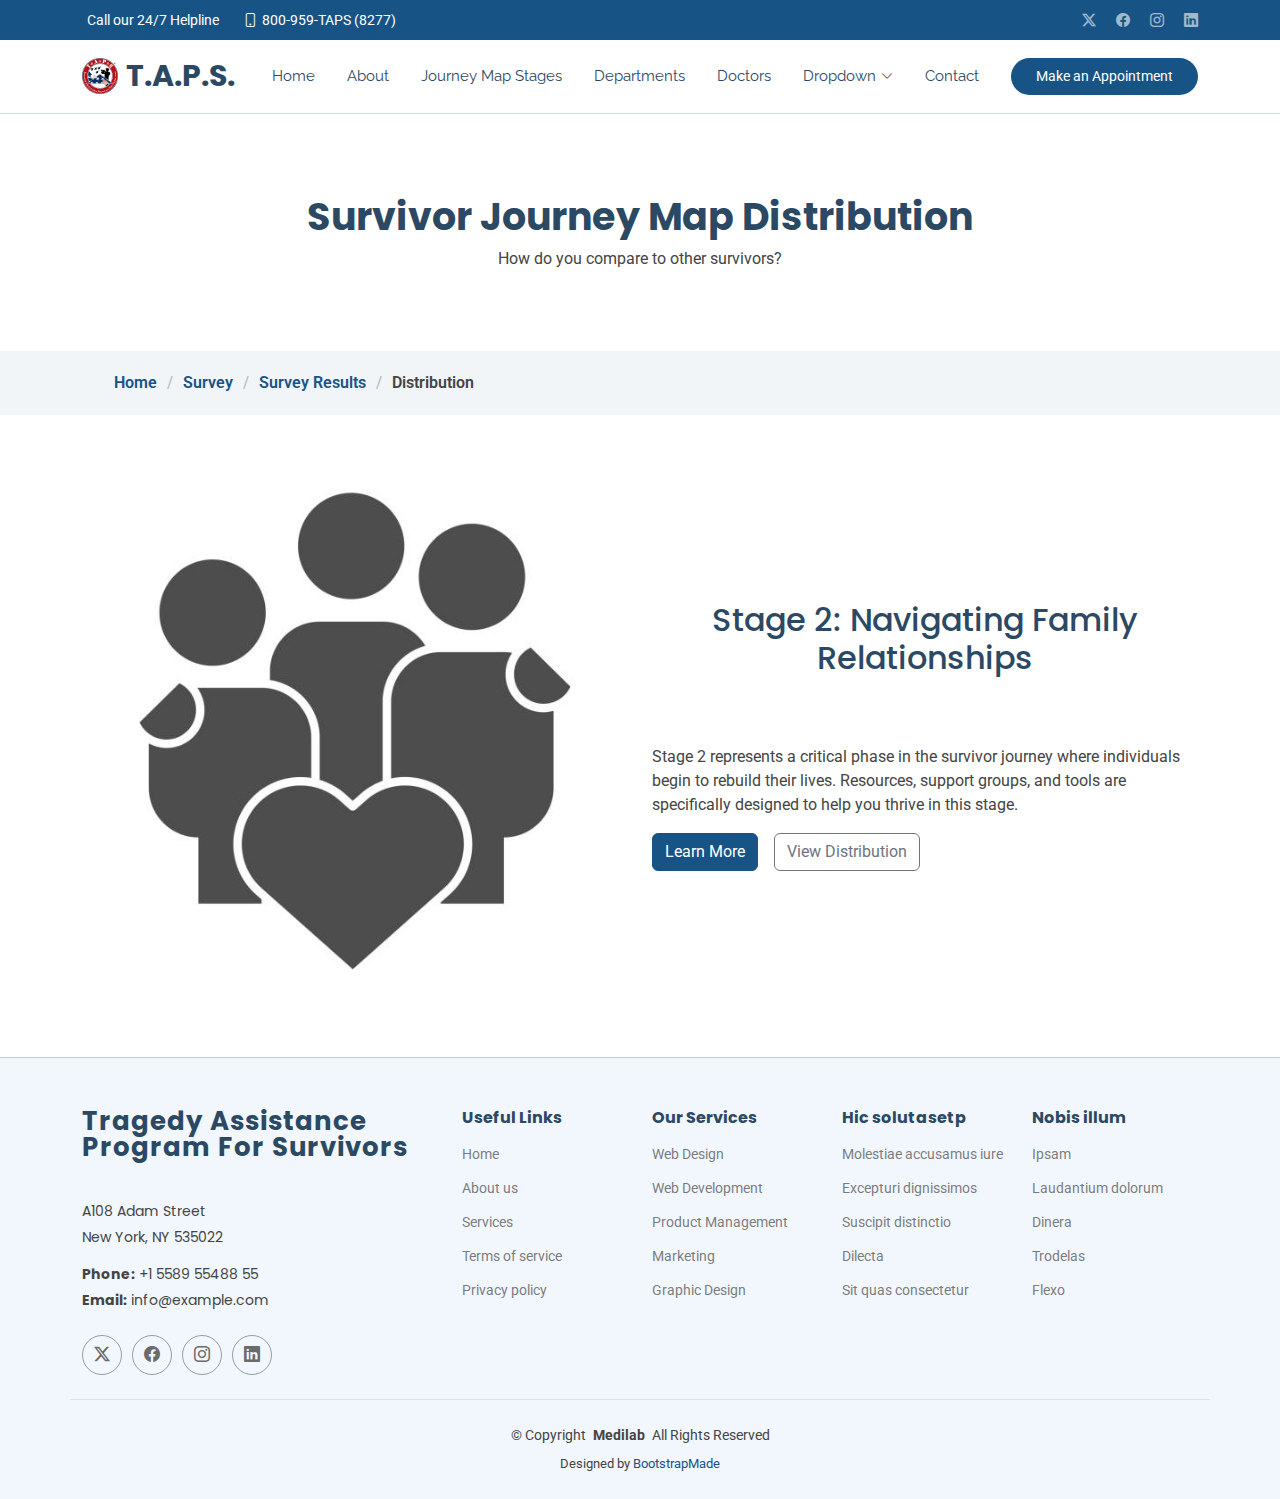
<file: distribution.html>
<!DOCTYPE html>
<html lang="en">
  <head>
    <meta charset="utf-8" />
    <meta content="width=device-width, initial-scale=1.0" name="viewport" />
    <title>Stage 2 - Tragedy Assistance Program for Survivors</title>
    <meta name="description" content="" />
    <meta name="keywords" content="" />

    <!-- Favicons -->
    <link href="assets/img/taps.png" rel="icon" />
    <link href="assets/img/apple-touch-icon.png" rel="apple-touch-icon" />

    <!-- Fonts -->
    <link href="https://fonts.googleapis.com" rel="preconnect" />
    <link href="https://fonts.gstatic.com" rel="preconnect" crossorigin />
    <link
      href="https://fonts.googleapis.com/css2?family=Roboto:ital,wght@0,100;0,300;0,400;0,500;0,700;0,900;1,100;1,300;1,400;1,500;1,700;1,900&family=Poppins:ital,wght@0,100;0,200;0,300;0,400;0,500;0,600;0,700;0,800;0,900;1,100;1,200;1,300;1,400;1,500;1,600;1,700;1,800;1,900&family=Raleway:ital,wght@0,100;0,200;0,300;0,400;0,500;0,600;0,700;0,800;0,900;1,100;1,200;1,300;1,400;1,500;1,600;1,700;1,800;1,900&display=swap"
      rel="stylesheet"
    />

    <!-- Vendor CSS Files -->
    <link
      href="assets/vendor/bootstrap/css/bootstrap.min.css"
      rel="stylesheet"
    />
    <link
      href="assets/vendor/bootstrap-icons/bootstrap-icons.css"
      rel="stylesheet"
    />
    <link href="assets/vendor/aos/aos.css" rel="stylesheet" />
    <link
      href="assets/vendor/fontawesome-free/css/all.min.css"
      rel="stylesheet"
    />
    <link
      href="assets/vendor/glightbox/css/glightbox.min.css"
      rel="stylesheet"
    />
    <link href="assets/vendor/swiper/swiper-bundle.min.css" rel="stylesheet" />

    <!-- Main CSS File -->
    <link href="assets/css/main.css" rel="stylesheet" />

    <!-- =======================================================
  * Template Name: Medilab
  * Template URL: https://bootstrapmade.com/medilab-free-medical-bootstrap-theme/
  * Updated: Aug 07 2024 with Bootstrap v5.3.3
  * Author: BootstrapMade.com
  * License: https://bootstrapmade.com/license/
  ======================================================== -->
  </head>

  <body class="starter-page-page">
    <header id="header" class="header sticky-top">
      <div class="topbar d-flex align-items-center">
        <div
          class="container d-flex justify-content-center justify-content-md-between"
        >
          <div class="contact-info d-flex align-items-center">
            <i class="d-flex align-items-center"
              ><a href="mailto:contact@example.com"
                >Call our 24/7 Helpline</a
              ></i
            >
            <i class="bi bi-phone d-flex align-items-center ms-4"
              ><span>800-959-TAPS (8277)</span></i
            >
          </div>
          <div class="social-links d-none d-md-flex align-items-center">
            <a href="#" class="twitter"><i class="bi bi-twitter-x"></i></a>
            <a href="#" class="facebook"><i class="bi bi-facebook"></i></a>
            <a href="#" class="instagram"><i class="bi bi-instagram"></i></a>
            <a href="#" class="linkedin"><i class="bi bi-linkedin"></i></a>
          </div>
        </div>
      </div>
      <!-- End Top Bar -->

      <div class="branding d-flex align-items-center">
        <div
          class="container position-relative d-flex align-items-center justify-content-between"
        >
          <a href="index.html" class="logo d-flex align-items-center me-auto">
            <!-- Uncomment the line below if you also wish to use an image logo -->
            <img src="assets/img/taps.png" alt="" />
            <h1 class="sitename">T.A.P.S.</h1>
          </a>

          <nav id="navmenu" class="navmenu">
            <ul>
              <li>
                <a href="#hero">Home<br /></a>
              </li>
              <li><a href="#about">About</a></li>
              <li><a href="#stages">Journey Map Stages</a></li>
              <li><a href="#departments">Departments</a></li>
              <li><a href="#doctors">Doctors</a></li>
              <li class="dropdown">
                <a href="#"
                  ><span>Dropdown</span>
                  <i class="bi bi-chevron-down toggle-dropdown"></i
                ></a>
                <ul>
                  <li><a href="#">Dropdown 1</a></li>
                  <li class="dropdown">
                    <a href="#"
                      ><span>Deep Dropdown</span>
                      <i class="bi bi-chevron-down toggle-dropdown"></i
                    ></a>
                    <ul>
                      <li><a href="#">Deep Dropdown 1</a></li>
                      <li><a href="#">Deep Dropdown 2</a></li>
                      <li><a href="#">Deep Dropdown 3</a></li>
                      <li><a href="#">Deep Dropdown 4</a></li>
                      <li><a href="#">Deep Dropdown 5</a></li>
                    </ul>
                  </li>
                  <li><a href="#">Dropdown 2</a></li>
                  <li><a href="#">Dropdown 3</a></li>
                  <li><a href="#">Dropdown 4</a></li>
                </ul>
              </li>
              <li><a href="#contact">Contact</a></li>
            </ul>
            <i class="mobile-nav-toggle d-xl-none bi bi-list"></i>
          </nav>

          <a class="cta-btn d-none d-sm-block" href="survey.html"
            >Make an Appointment</a
          >
        </div>
      </div>
    </header>

    <main class="main">
      <!-- Page Title -->
      <div class="page-title" data-aos="fade">
        <div class="heading">
          <div class="container">
            <div class="row d-flex justify-content-center text-center">
              <div class="col-lg-8">
                <h1>Survivor Journey Map Distribution</h1>
                <p class="mb-0">How do you compare to other survivors?</p>
              </div>
            </div>
          </div>
        </div>
        <nav class="breadcrumbs">
          <div class="container">
            <ol>
              <li><a href="index.html">Home</a></li>
              <li><a href="survey.html">Survey</a></li>
              <li><a href="survey-results.html">Survey Results</a></li>
              <li class="current">Distribution</li>
            </ol>
          </div>
        </nav>
      </div>
      <!-- End Page Title -->
      <!-- Stage 2 Section -->
      <section id="stage-2" class="survey-section section py-5">
        <div class="container" data-aos="fade-up">
          <div class="row align-items-center">
            <div class="col-lg-6 text-center">
              <img
                src="assets/img/stage2.jpg"
                alt="Stage 2"
                class="img-fluid rounded"
              />
            </div>
            <div class="col-lg-6">
              <h2 class="section-title">
                Stage 2: Navigating Family Relationships
              </h2>
              <p>
                Stage 2 represents a critical phase in the survivor journey
                where individuals begin to rebuild their lives. Resources,
                support groups, and tools are specifically designed to help you
                thrive in this stage.
              </p>
              <div class="d-flex gap-3 justify-content-start">
                <a
                  href="stage2-details.html"
                  class="btn btn-primary"
                  style="background-color: #185386; border: solid 1px #185386"
                  >Learn More</a
                >
                <a href="distribution.html" class="btn btn-outline-secondary"
                  >View Distribution</a
                >
              </div>
            </div>
          </div>
        </div>
      </section>
      <!-- End Stage 2 Section -->
    </main>

    <footer id="footer" class="footer light-background">
      <div class="container footer-top">
        <div class="row gy-4">
          <div class="col-lg-4 col-md-6 footer-about">
            <a href="index.html" class="logo d-flex align-items-center">
              <span class="sitename"
                >Tragedy Assistance Program For Survivors</span
              >
            </a>
            <div class="footer-contact pt-3">
              <p>A108 Adam Street</p>
              <p>New York, NY 535022</p>
              <p class="mt-3">
                <strong>Phone:</strong> <span>+1 5589 55488 55</span>
              </p>
              <p><strong>Email:</strong> <span>info@example.com</span></p>
            </div>
            <div class="social-links d-flex mt-4">
              <a href=""><i class="bi bi-twitter-x"></i></a>
              <a href=""><i class="bi bi-facebook"></i></a>
              <a href=""><i class="bi bi-instagram"></i></a>
              <a href=""><i class="bi bi-linkedin"></i></a>
            </div>
          </div>

          <div class="col-lg-2 col-md-3 footer-links">
            <h4>Useful Links</h4>
            <ul>
              <li><a href="#">Home</a></li>
              <li><a href="#">About us</a></li>
              <li><a href="#">Services</a></li>
              <li><a href="#">Terms of service</a></li>
              <li><a href="#">Privacy policy</a></li>
            </ul>
          </div>

          <div class="col-lg-2 col-md-3 footer-links">
            <h4>Our Services</h4>
            <ul>
              <li><a href="#">Web Design</a></li>
              <li><a href="#">Web Development</a></li>
              <li><a href="#">Product Management</a></li>
              <li><a href="#">Marketing</a></li>
              <li><a href="#">Graphic Design</a></li>
            </ul>
          </div>

          <div class="col-lg-2 col-md-3 footer-links">
            <h4>Hic solutasetp</h4>
            <ul>
              <li><a href="#">Molestiae accusamus iure</a></li>
              <li><a href="#">Excepturi dignissimos</a></li>
              <li><a href="#">Suscipit distinctio</a></li>
              <li><a href="#">Dilecta</a></li>
              <li><a href="#">Sit quas consectetur</a></li>
            </ul>
          </div>

          <div class="col-lg-2 col-md-3 footer-links">
            <h4>Nobis illum</h4>
            <ul>
              <li><a href="#">Ipsam</a></li>
              <li><a href="#">Laudantium dolorum</a></li>
              <li><a href="#">Dinera</a></li>
              <li><a href="#">Trodelas</a></li>
              <li><a href="#">Flexo</a></li>
            </ul>
          </div>
        </div>
      </div>

      <div class="container copyright text-center mt-4">
        <p>
          © <span>Copyright</span>
          <strong class="px-1 sitename">Medilab</strong>
          <span>All Rights Reserved</span>
        </p>
        <div class="credits">
          <!-- All the links in the footer should remain intact. -->
          <!-- You can delete the links only if you've purchased the pro version. -->
          <!-- Licensing information: https://bootstrapmade.com/license/ -->
          <!-- Purchase the pro version with working PHP/AJAX contact form: [buy-url] -->
          Designed by <a href="https://bootstrapmade.com/">BootstrapMade</a>
        </div>
      </div>
    </footer>

    <!-- Scroll Top -->
    <a
      href="#"
      id="scroll-top"
      class="scroll-top d-flex align-items-center justify-content-center"
      ><i class="bi bi-arrow-up-short"></i
    ></a>

    <!-- Preloader -->
    <div id="preloader"></div>

    <!-- Vendor JS Files -->
    <script src="assets/vendor/bootstrap/js/bootstrap.bundle.min.js"></script>
    <script src="assets/vendor/php-email-form/validate.js"></script>
    <script src="assets/vendor/aos/aos.js"></script>
    <script src="assets/vendor/glightbox/js/glightbox.min.js"></script>
    <script src="assets/vendor/purecounter/purecounter_vanilla.js"></script>
    <script src="assets/vendor/swiper/swiper-bundle.min.js"></script>

    <!-- Main JS File -->
    <script src="assets/js/main.js"></script>
  </body>
</html>
</file>
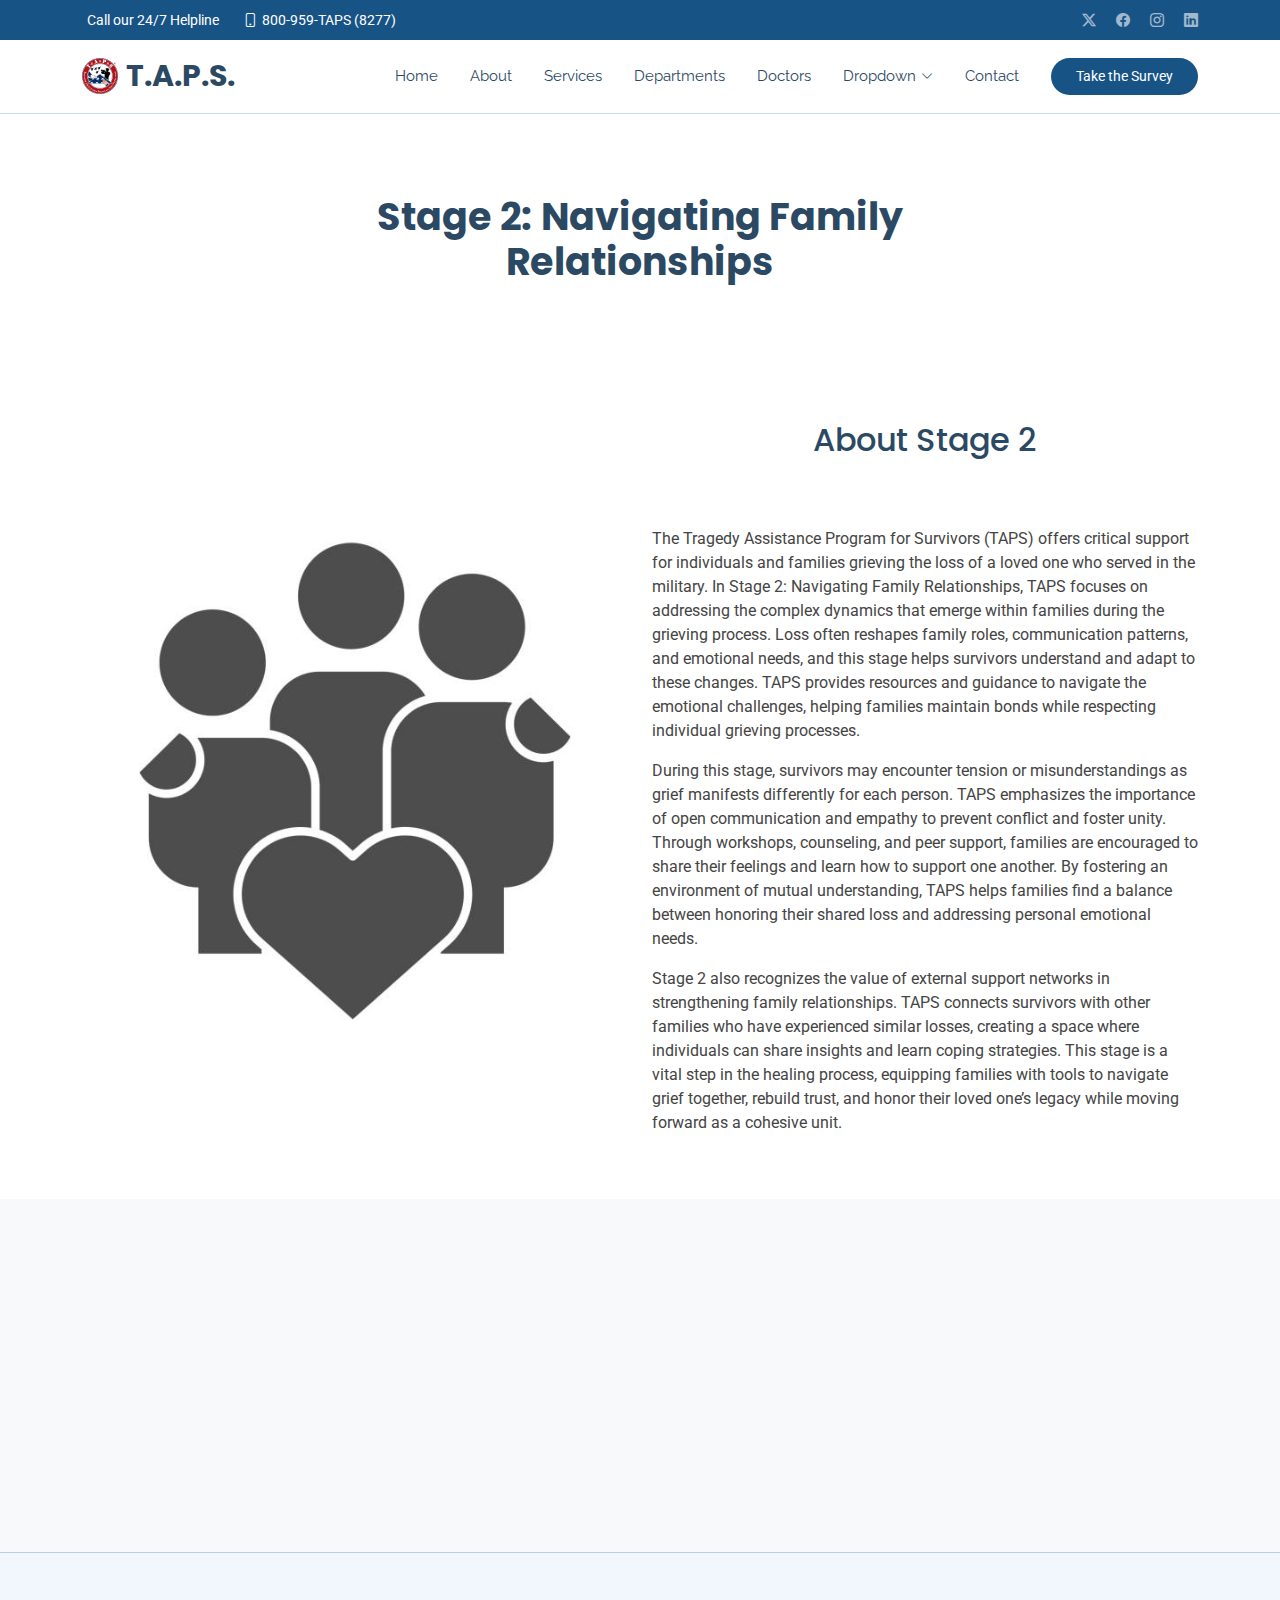
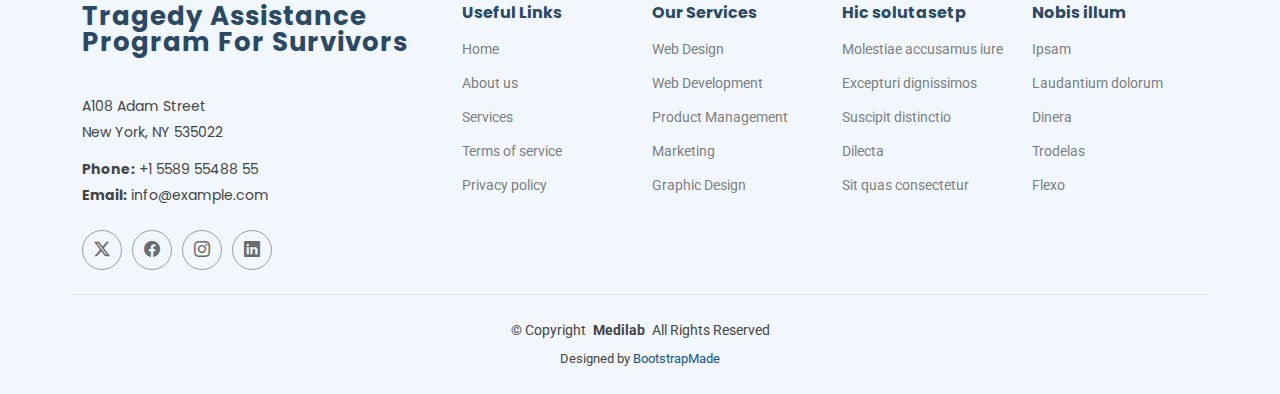
<file: stage2-details.html>
<!DOCTYPE html>
<html lang="en">
  <head>
    <meta charset="utf-8" />
    <meta content="width=device-width, initial-scale=1.0" name="viewport" />
    <title>TAPS Demo</title>
    <meta name="description" content="" />
    <meta name="keywords" content="" />

    <!-- Favicons -->
    <link href="assets/img/taps.png" rel="icon" />
    <link href="assets/img/apple-touch-icon.png" rel="apple-touch-icon" />

    <!-- Fonts -->
    <link href="https://fonts.googleapis.com" rel="preconnect" />
    <link href="https://fonts.gstatic.com" rel="preconnect" crossorigin />
    <link
      href="https://fonts.googleapis.com/css2?family=Roboto:ital,wght@0,100;0,300;0,400;0,500;0,700;0,900;1,100;1,300;1,400;1,500;1,700;1,900&family=Poppins:ital,wght@0,100;0,200;0,300;0,400;0,500;0,600;0,700;0,800;0,900;1,100;1,200;1,300;1,400;1,500;1,600;1,700;1,800;1,900&family=Raleway:ital,wght@0,100;0,200;0,300;0,400;0,500;0,600;0,700;0,800;0,900;1,100;1,200;1,300;1,400;1,500;1,600;1,700;1,800;1,900&display=swap"
      rel="stylesheet"
    />

    <!-- Vendor CSS Files -->
    <link
      href="assets/vendor/bootstrap/css/bootstrap.min.css"
      rel="stylesheet"
    />
    <link
      href="assets/vendor/bootstrap-icons/bootstrap-icons.css"
      rel="stylesheet"
    />
    <link href="assets/vendor/aos/aos.css" rel="stylesheet" />
    <link
      href="assets/vendor/fontawesome-free/css/all.min.css"
      rel="stylesheet"
    />
    <link
      href="assets/vendor/glightbox/css/glightbox.min.css"
      rel="stylesheet"
    />
    <link href="assets/vendor/swiper/swiper-bundle.min.css" rel="stylesheet" />

    <!-- Main CSS File -->
    <link href="assets/css/main.css" rel="stylesheet" />

    <!-- =======================================================
  * Template Name: Medilab
  * Template URL: https://bootstrapmade.com/medilab-free-medical-bootstrap-theme/
  * Updated: Aug 07 2024 with Bootstrap v5.3.3
  * Author: BootstrapMade.com
  * License: https://bootstrapmade.com/license/
  ======================================================== -->
  </head>

  <body class="starter-page-page">
    <header id="header" class="header sticky-top">
      <div class="topbar d-flex align-items-center">
        <div
          class="container d-flex justify-content-center justify-content-md-between"
        >
          <div class="contact-info d-flex align-items-center">
            <i class="d-flex align-items-center"
              ><a href="mailto:contact@example.com"
                >Call our 24/7 Helpline</a
              ></i
            >
            <i class="bi bi-phone d-flex align-items-center ms-4"
              ><span>800-959-TAPS (8277)</span></i
            >
          </div>
          <div class="social-links d-none d-md-flex align-items-center">
            <a href="#" class="twitter"><i class="bi bi-twitter-x"></i></a>
            <a href="#" class="facebook"><i class="bi bi-facebook"></i></a>
            <a href="#" class="instagram"><i class="bi bi-instagram"></i></a>
            <a href="#" class="linkedin"><i class="bi bi-linkedin"></i></a>
          </div>
        </div>
      </div>
      <!-- End Top Bar -->

      <div class="branding d-flex align-items-center">
        <div
          class="container position-relative d-flex align-items-center justify-content-between"
        >
          <a href="index.html" class="logo d-flex align-items-center me-auto">
            <!-- Uncomment the line below if you also wish to use an image logo -->
            <img src="assets/img/taps.png" alt="" />
            <h1 class="sitename">T.A.P.S.</h1>
          </a>

          <nav id="navmenu" class="navmenu">
            <ul>
              <li>
                <a href="#hero">Home<br /></a>
              </li>
              <li><a href="#about">About</a></li>
              <li><a href="#services">Services</a></li>
              <li><a href="#departments">Departments</a></li>
              <li><a href="#doctors">Doctors</a></li>
              <li class="dropdown">
                <a href="#"
                  ><span>Dropdown</span>
                  <i class="bi bi-chevron-down toggle-dropdown"></i
                ></a>
                <ul>
                  <li><a href="#">Dropdown 1</a></li>
                  <li class="dropdown">
                    <a href="#"
                      ><span>Deep Dropdown</span>
                      <i class="bi bi-chevron-down toggle-dropdown"></i
                    ></a>
                    <ul>
                      <li><a href="#">Deep Dropdown 1</a></li>
                      <li><a href="#">Deep Dropdown 2</a></li>
                      <li><a href="#">Deep Dropdown 3</a></li>
                      <li><a href="#">Deep Dropdown 4</a></li>
                      <li><a href="#">Deep Dropdown 5</a></li>
                    </ul>
                  </li>
                  <li><a href="#">Dropdown 2</a></li>
                  <li><a href="#">Dropdown 3</a></li>
                  <li><a href="#">Dropdown 4</a></li>
                </ul>
              </li>
              <li><a href="#contact">Contact</a></li>
            </ul>
            <i class="mobile-nav-toggle d-xl-none bi bi-list"></i>
          </nav>

          <a class="cta-btn d-none d-sm-block" href="survey.html"
            >Take the Survey</a
          >
        </div>
      </div>
    </header>

    <main class="main">
      <!-- Page Title -->
      <div class="page-title" data-aos="fade">
        <div class="heading">
          <div class="container">
            <div class="row d-flex justify-content-center text-center">
              <div class="col-lg-8">
                <h1>Stage 2: Navigating Family Relationships</h1>
                <!-- <p class="mb-0">
                  Find out where you are on our survivor journey map and get
                  immediate resources tailored to you.
                </p> -->
              </div>
            </div>
          </div>
        </div>
        <!-- <nav class="breadcrumbs">
          <div class="container">
            <ol>
              <li><a href="index.html">Home</a></li>
              <li><a href="survey.html">Survey</a></li>
              <li class="current">Survey Results</li>
            </ol>
          </div>
        </nav> -->
      </div>

      <section class="details-section py-5">
        <div class="container" data-aos="fade-up">
          <div class="row align-items-center">
            <div class="col-lg-6">
              <img
                src="assets/img/stage2.jpg"
                alt="Stage 2"
                class="img-fluid rounded"
              />
            </div>
            <div class="col-lg-6">
              <h2 class="section-title">About Stage 2</h2>
              <p>
                The Tragedy Assistance Program for Survivors (TAPS) offers
                critical support for individuals and families grieving the loss
                of a loved one who served in the military. In Stage 2:
                Navigating Family Relationships, TAPS focuses on addressing the
                complex dynamics that emerge within families during the grieving
                process. Loss often reshapes family roles, communication
                patterns, and emotional needs, and this stage helps survivors
                understand and adapt to these changes. TAPS provides resources
                and guidance to navigate the emotional challenges, helping
                families maintain bonds while respecting individual grieving
                processes.
              </p>
              <p>
                During this stage, survivors may encounter tension or
                misunderstandings as grief manifests differently for each
                person. TAPS emphasizes the importance of open communication and
                empathy to prevent conflict and foster unity. Through workshops,
                counseling, and peer support, families are encouraged to share
                their feelings and learn how to support one another. By
                fostering an environment of mutual understanding, TAPS helps
                families find a balance between honoring their shared loss and
                addressing personal emotional needs.
              </p>
              <p>
                Stage 2 also recognizes the value of external support networks
                in strengthening family relationships. TAPS connects survivors
                with other families who have experienced similar losses,
                creating a space where individuals can share insights and learn
                coping strategies. This stage is a vital step in the healing
                process, equipping families with tools to navigate grief
                together, rebuild trust, and honor their loved one’s legacy
                while moving forward as a cohesive unit.
              </p>
            </div>
          </div>
        </div>
      </section>

      <section class="recommendations-section py-5 bg-light">
        <div class="container" data-aos="fade-up">
          <h2 class="text-center mb-4">Resources for Thriving in Stage 2</h2>
          <div class="row">
            <div class="col-lg-4">
              <div class="card border-0 shadow-sm">
                <div class="card-body">
                  <h4 class="card-title">Join Support Groups</h4>
                  <p class="card-text">
                    Connect with others in similar situations to share
                    experiences and learn from each other.
                  </p>
                  <a
                    href="support-groups.html"
                    class="btn btn-primary"
                    style="background-color: #185386; border: 1px solid #185386"
                    >Learn More</a
                  >
                </div>
              </div>
            </div>
            <div class="col-lg-4">
              <div class="card border-0 shadow-sm">
                <div class="card-body">
                  <h4 class="card-title">Family Counseling</h4>
                  <p class="card-text">
                    Seek professional counseling to address family dynamics and
                    improve communication.
                  </p>
                  <a
                    href="counseling-resources.html"
                    class="btn btn-primary"
                    style="background-color: #185386; border: 1px solid #185386"
                    >Get Help</a
                  >
                </div>
              </div>
            </div>
            <div class="col-lg-4">
              <div class="card border-0 shadow-sm">
                <div class="card-body">
                  <h4 class="card-title">Utilize Tools & Resources</h4>
                  <p class="card-text">
                    Access practical guides, worksheets, and online tools to
                    strengthen family relationships.
                  </p>
                  <a
                    href="resources.html"
                    class="btn btn-primary"
                    style="background-color: #185386; border: 1px solid #185386"
                    >Explore</a
                  >
                </div>
              </div>
            </div>
          </div>
        </div>
      </section>
    </main>

    <footer id="footer" class="footer light-background">
      <div class="container footer-top">
        <div class="row gy-4">
          <div class="col-lg-4 col-md-6 footer-about">
            <a href="index.html" class="logo d-flex align-items-center">
              <span class="sitename"
                >Tragedy Assistance Program For Survivors</span
              >
            </a>
            <div class="footer-contact pt-3">
              <p>A108 Adam Street</p>
              <p>New York, NY 535022</p>
              <p class="mt-3">
                <strong>Phone:</strong> <span>+1 5589 55488 55</span>
              </p>
              <p><strong>Email:</strong> <span>info@example.com</span></p>
            </div>
            <div class="social-links d-flex mt-4">
              <a href=""><i class="bi bi-twitter-x"></i></a>
              <a href=""><i class="bi bi-facebook"></i></a>
              <a href=""><i class="bi bi-instagram"></i></a>
              <a href=""><i class="bi bi-linkedin"></i></a>
            </div>
          </div>

          <div class="col-lg-2 col-md-3 footer-links">
            <h4>Useful Links</h4>
            <ul>
              <li><a href="#">Home</a></li>
              <li><a href="#">About us</a></li>
              <li><a href="#">Services</a></li>
              <li><a href="#">Terms of service</a></li>
              <li><a href="#">Privacy policy</a></li>
            </ul>
          </div>

          <div class="col-lg-2 col-md-3 footer-links">
            <h4>Our Services</h4>
            <ul>
              <li><a href="#">Web Design</a></li>
              <li><a href="#">Web Development</a></li>
              <li><a href="#">Product Management</a></li>
              <li><a href="#">Marketing</a></li>
              <li><a href="#">Graphic Design</a></li>
            </ul>
          </div>

          <div class="col-lg-2 col-md-3 footer-links">
            <h4>Hic solutasetp</h4>
            <ul>
              <li><a href="#">Molestiae accusamus iure</a></li>
              <li><a href="#">Excepturi dignissimos</a></li>
              <li><a href="#">Suscipit distinctio</a></li>
              <li><a href="#">Dilecta</a></li>
              <li><a href="#">Sit quas consectetur</a></li>
            </ul>
          </div>

          <div class="col-lg-2 col-md-3 footer-links">
            <h4>Nobis illum</h4>
            <ul>
              <li><a href="#">Ipsam</a></li>
              <li><a href="#">Laudantium dolorum</a></li>
              <li><a href="#">Dinera</a></li>
              <li><a href="#">Trodelas</a></li>
              <li><a href="#">Flexo</a></li>
            </ul>
          </div>
        </div>
      </div>

      <div class="container copyright text-center mt-4">
        <p>
          © <span>Copyright</span>
          <strong class="px-1 sitename">Medilab</strong>
          <span>All Rights Reserved</span>
        </p>
        <div class="credits">
          <!-- All the links in the footer should remain intact. -->
          <!-- You can delete the links only if you've purchased the pro version. -->
          <!-- Licensing information: https://bootstrapmade.com/license/ -->
          <!-- Purchase the pro version with working PHP/AJAX contact form: [buy-url] -->
          Designed by <a href="https://bootstrapmade.com/">BootstrapMade</a>
        </div>
      </div>
    </footer>

    <!-- Scroll Top -->
    <a
      href="#"
      id="scroll-top"
      class="scroll-top d-flex align-items-center justify-content-center"
      ><i class="bi bi-arrow-up-short"></i
    ></a>

    <!-- Preloader -->
    <div id="preloader"></div>

    <!-- Vendor JS Files -->
    <script src="assets/vendor/bootstrap/js/bootstrap.bundle.min.js"></script>
    <script src="assets/vendor/php-email-form/validate.js"></script>
    <script src="assets/vendor/aos/aos.js"></script>
    <script src="assets/vendor/glightbox/js/glightbox.min.js"></script>
    <script src="assets/vendor/purecounter/purecounter_vanilla.js"></script>
    <script src="assets/vendor/swiper/swiper-bundle.min.js"></script>

    <!-- Main JS File -->
    <script src="assets/js/main.js"></script>
  </body>
</html>
</file>
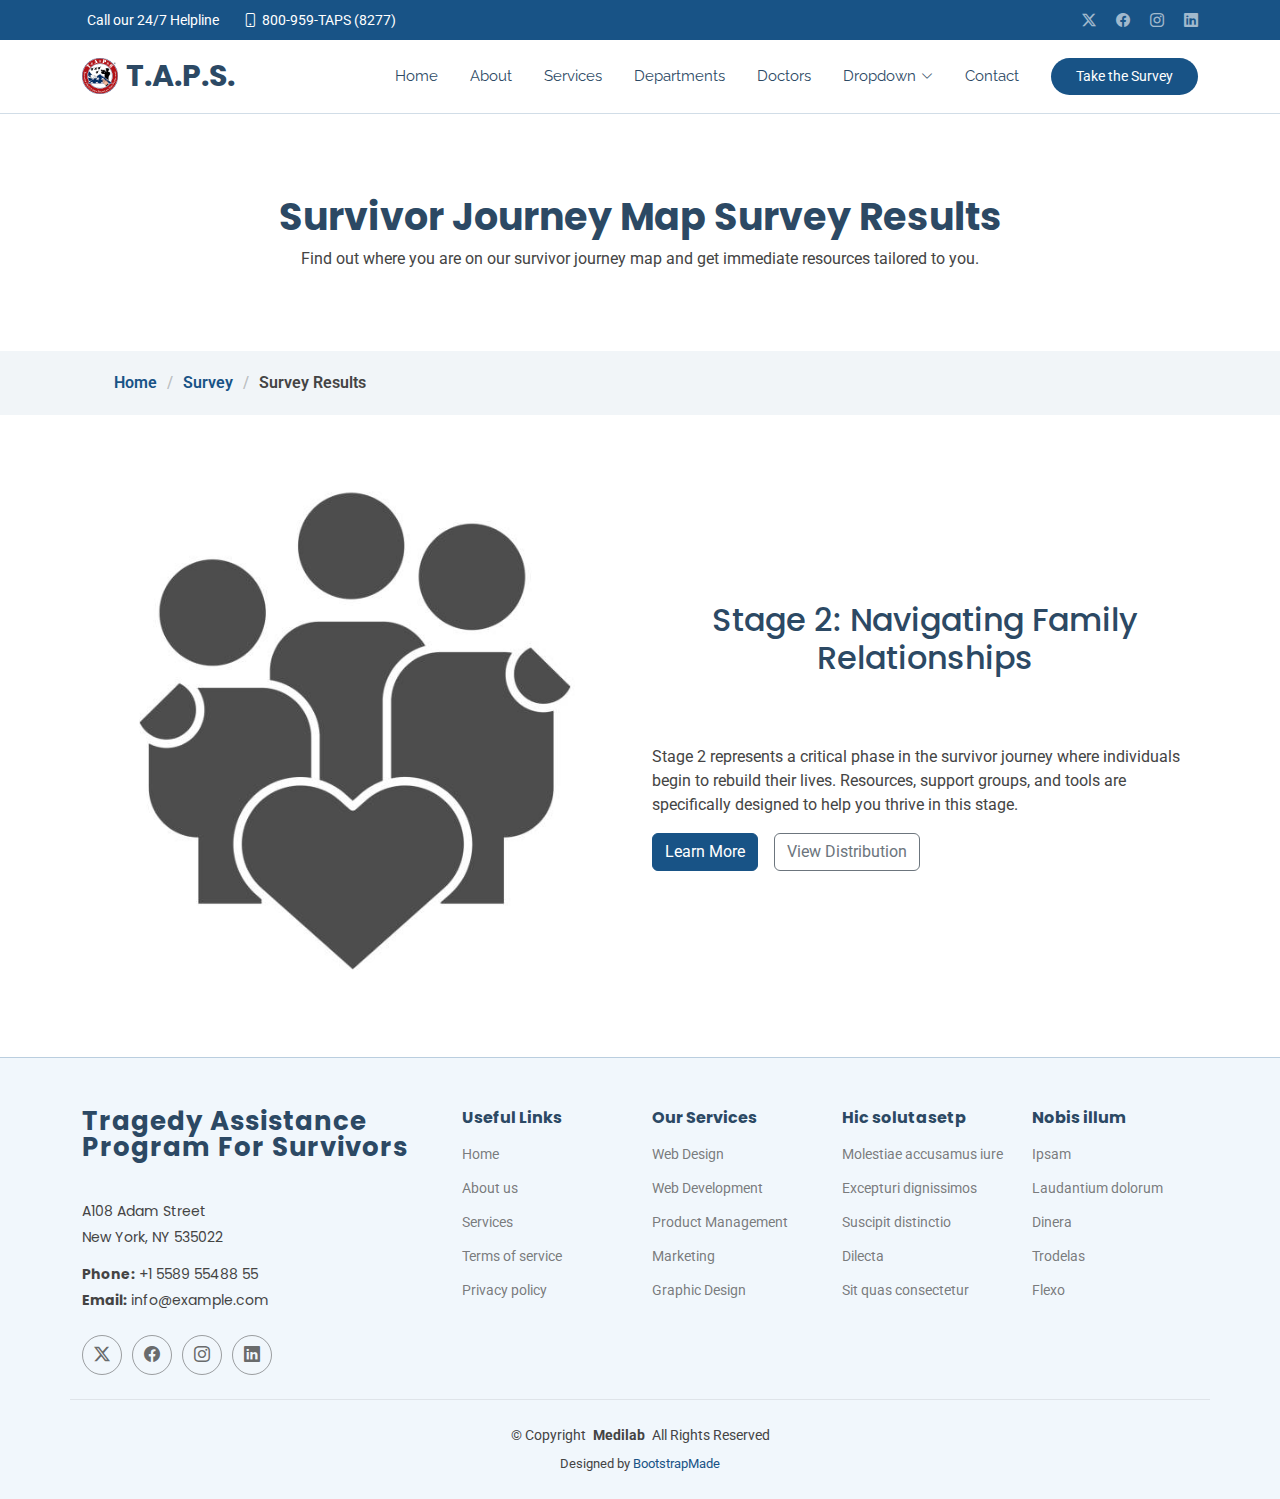
<file: survey-results.html>
<!DOCTYPE html>
<html lang="en">
  <head>
    <meta charset="utf-8" />
    <meta content="width=device-width, initial-scale=1.0" name="viewport" />
    <title>TAPS Demo</title>
    <meta name="description" content="" />
    <meta name="keywords" content="" />

    <!-- Favicons -->
    <link href="assets/img/taps.png" rel="icon" />
    <link href="assets/img/apple-touch-icon.png" rel="apple-touch-icon" />

    <!-- Fonts -->
    <link href="https://fonts.googleapis.com" rel="preconnect" />
    <link href="https://fonts.gstatic.com" rel="preconnect" crossorigin />
    <link
      href="https://fonts.googleapis.com/css2?family=Roboto:ital,wght@0,100;0,300;0,400;0,500;0,700;0,900;1,100;1,300;1,400;1,500;1,700;1,900&family=Poppins:ital,wght@0,100;0,200;0,300;0,400;0,500;0,600;0,700;0,800;0,900;1,100;1,200;1,300;1,400;1,500;1,600;1,700;1,800;1,900&family=Raleway:ital,wght@0,100;0,200;0,300;0,400;0,500;0,600;0,700;0,800;0,900;1,100;1,200;1,300;1,400;1,500;1,600;1,700;1,800;1,900&display=swap"
      rel="stylesheet"
    />

    <!-- Vendor CSS Files -->
    <link
      href="assets/vendor/bootstrap/css/bootstrap.min.css"
      rel="stylesheet"
    />
    <link
      href="assets/vendor/bootstrap-icons/bootstrap-icons.css"
      rel="stylesheet"
    />
    <link href="assets/vendor/aos/aos.css" rel="stylesheet" />
    <link
      href="assets/vendor/fontawesome-free/css/all.min.css"
      rel="stylesheet"
    />
    <link
      href="assets/vendor/glightbox/css/glightbox.min.css"
      rel="stylesheet"
    />
    <link href="assets/vendor/swiper/swiper-bundle.min.css" rel="stylesheet" />

    <!-- Main CSS File -->
    <link href="assets/css/main.css" rel="stylesheet" />

    <!-- =======================================================
  * Template Name: Medilab
  * Template URL: https://bootstrapmade.com/medilab-free-medical-bootstrap-theme/
  * Updated: Aug 07 2024 with Bootstrap v5.3.3
  * Author: BootstrapMade.com
  * License: https://bootstrapmade.com/license/
  ======================================================== -->
  </head>

  <body class="starter-page-page">
    <header id="header" class="header sticky-top">
      <div class="topbar d-flex align-items-center">
        <div
          class="container d-flex justify-content-center justify-content-md-between"
        >
          <div class="contact-info d-flex align-items-center">
            <i class="d-flex align-items-center"
              ><a href="mailto:contact@example.com"
                >Call our 24/7 Helpline</a
              ></i
            >
            <i class="bi bi-phone d-flex align-items-center ms-4"
              ><span>800-959-TAPS (8277)</span></i
            >
          </div>
          <div class="social-links d-none d-md-flex align-items-center">
            <a href="#" class="twitter"><i class="bi bi-twitter-x"></i></a>
            <a href="#" class="facebook"><i class="bi bi-facebook"></i></a>
            <a href="#" class="instagram"><i class="bi bi-instagram"></i></a>
            <a href="#" class="linkedin"><i class="bi bi-linkedin"></i></a>
          </div>
        </div>
      </div>
      <!-- End Top Bar -->

      <div class="branding d-flex align-items-center">
        <div
          class="container position-relative d-flex align-items-center justify-content-between"
        >
          <a href="index.html" class="logo d-flex align-items-center me-auto">
            <!-- Uncomment the line below if you also wish to use an image logo -->
            <img src="assets/img/taps.png" alt="" />
            <h1 class="sitename">T.A.P.S.</h1>
          </a>

          <nav id="navmenu" class="navmenu">
            <ul>
              <li>
                <a href="#hero">Home<br /></a>
              </li>
              <li><a href="#about">About</a></li>
              <li><a href="#services">Services</a></li>
              <li><a href="#departments">Departments</a></li>
              <li><a href="#doctors">Doctors</a></li>
              <li class="dropdown">
                <a href="#"
                  ><span>Dropdown</span>
                  <i class="bi bi-chevron-down toggle-dropdown"></i
                ></a>
                <ul>
                  <li><a href="#">Dropdown 1</a></li>
                  <li class="dropdown">
                    <a href="#"
                      ><span>Deep Dropdown</span>
                      <i class="bi bi-chevron-down toggle-dropdown"></i
                    ></a>
                    <ul>
                      <li><a href="#">Deep Dropdown 1</a></li>
                      <li><a href="#">Deep Dropdown 2</a></li>
                      <li><a href="#">Deep Dropdown 3</a></li>
                      <li><a href="#">Deep Dropdown 4</a></li>
                      <li><a href="#">Deep Dropdown 5</a></li>
                    </ul>
                  </li>
                  <li><a href="#">Dropdown 2</a></li>
                  <li><a href="#">Dropdown 3</a></li>
                  <li><a href="#">Dropdown 4</a></li>
                </ul>
              </li>
              <li><a href="#contact">Contact</a></li>
            </ul>
            <i class="mobile-nav-toggle d-xl-none bi bi-list"></i>
          </nav>

          <a class="cta-btn d-none d-sm-block" href="survey.html"
            >Take the Survey</a
          >
        </div>
      </div>
    </header>

    <main class="main">
      <!-- Page Title -->
      <div class="page-title" data-aos="fade">
        <div class="heading">
          <div class="container">
            <div class="row d-flex justify-content-center text-center">
              <div class="col-lg-8">
                <h1>Survivor Journey Map Survey Results</h1>
                <p class="mb-0">
                  Find out where you are on our survivor journey map and get
                  immediate resources tailored to you.
                </p>
              </div>
            </div>
          </div>
        </div>
        <nav class="breadcrumbs">
          <div class="container">
            <ol>
              <li><a href="index.html">Home</a></li>
              <li><a href="survey.html">Survey</a></li>
              <li class="current">Survey Results</li>
            </ol>
          </div>
        </nav>
      </div>
      <!-- End Page Title -->
      <!-- Stage 2 Section -->
      <section id="stage-2" class="survey-section section py-5">
        <div class="container" data-aos="fade-up">
          <div class="row align-items-center">
            <div class="col-lg-6 text-center">
              <img
                src="assets/img/stage2.jpg"
                alt="Stage 2"
                class="img-fluid rounded"
              />
            </div>
            <div class="col-lg-6">
              <h2 class="section-title">
                Stage 2: Navigating Family Relationships
              </h2>
              <p>
                Stage 2 represents a critical phase in the survivor journey
                where individuals begin to rebuild their lives. Resources,
                support groups, and tools are specifically designed to help you
                thrive in this stage.
              </p>
              <div class="d-flex gap-3 justify-content-start">
                <a
                  href="stage2-details.html"
                  class="btn btn-primary"
                  style="background-color: #185386; border: solid 1px #185386"
                  >Learn More</a
                >
                <a href="distribution.html" class="btn btn-outline-secondary"
                  >View Distribution</a
                >
              </div>
            </div>
          </div>
        </div>
      </section>
      <!-- End Stage 2 Section -->
    </main>

    <footer id="footer" class="footer light-background">
      <div class="container footer-top">
        <div class="row gy-4">
          <div class="col-lg-4 col-md-6 footer-about">
            <a href="index.html" class="logo d-flex align-items-center">
              <span class="sitename"
                >Tragedy Assistance Program For Survivors</span
              >
            </a>
            <div class="footer-contact pt-3">
              <p>A108 Adam Street</p>
              <p>New York, NY 535022</p>
              <p class="mt-3">
                <strong>Phone:</strong> <span>+1 5589 55488 55</span>
              </p>
              <p><strong>Email:</strong> <span>info@example.com</span></p>
            </div>
            <div class="social-links d-flex mt-4">
              <a href=""><i class="bi bi-twitter-x"></i></a>
              <a href=""><i class="bi bi-facebook"></i></a>
              <a href=""><i class="bi bi-instagram"></i></a>
              <a href=""><i class="bi bi-linkedin"></i></a>
            </div>
          </div>

          <div class="col-lg-2 col-md-3 footer-links">
            <h4>Useful Links</h4>
            <ul>
              <li><a href="#">Home</a></li>
              <li><a href="#">About us</a></li>
              <li><a href="#">Services</a></li>
              <li><a href="#">Terms of service</a></li>
              <li><a href="#">Privacy policy</a></li>
            </ul>
          </div>

          <div class="col-lg-2 col-md-3 footer-links">
            <h4>Our Services</h4>
            <ul>
              <li><a href="#">Web Design</a></li>
              <li><a href="#">Web Development</a></li>
              <li><a href="#">Product Management</a></li>
              <li><a href="#">Marketing</a></li>
              <li><a href="#">Graphic Design</a></li>
            </ul>
          </div>

          <div class="col-lg-2 col-md-3 footer-links">
            <h4>Hic solutasetp</h4>
            <ul>
              <li><a href="#">Molestiae accusamus iure</a></li>
              <li><a href="#">Excepturi dignissimos</a></li>
              <li><a href="#">Suscipit distinctio</a></li>
              <li><a href="#">Dilecta</a></li>
              <li><a href="#">Sit quas consectetur</a></li>
            </ul>
          </div>

          <div class="col-lg-2 col-md-3 footer-links">
            <h4>Nobis illum</h4>
            <ul>
              <li><a href="#">Ipsam</a></li>
              <li><a href="#">Laudantium dolorum</a></li>
              <li><a href="#">Dinera</a></li>
              <li><a href="#">Trodelas</a></li>
              <li><a href="#">Flexo</a></li>
            </ul>
          </div>
        </div>
      </div>

      <div class="container copyright text-center mt-4">
        <p>
          © <span>Copyright</span>
          <strong class="px-1 sitename">Medilab</strong>
          <span>All Rights Reserved</span>
        </p>
        <div class="credits">
          <!-- All the links in the footer should remain intact. -->
          <!-- You can delete the links only if you've purchased the pro version. -->
          <!-- Licensing information: https://bootstrapmade.com/license/ -->
          <!-- Purchase the pro version with working PHP/AJAX contact form: [buy-url] -->
          Designed by <a href="https://bootstrapmade.com/">BootstrapMade</a>
        </div>
      </div>
    </footer>

    <!-- Scroll Top -->
    <a
      href="#"
      id="scroll-top"
      class="scroll-top d-flex align-items-center justify-content-center"
      ><i class="bi bi-arrow-up-short"></i
    ></a>

    <!-- Preloader -->
    <div id="preloader"></div>

    <!-- Vendor JS Files -->
    <script src="assets/vendor/bootstrap/js/bootstrap.bundle.min.js"></script>
    <script src="assets/vendor/php-email-form/validate.js"></script>
    <script src="assets/vendor/aos/aos.js"></script>
    <script src="assets/vendor/glightbox/js/glightbox.min.js"></script>
    <script src="assets/vendor/purecounter/purecounter_vanilla.js"></script>
    <script src="assets/vendor/swiper/swiper-bundle.min.js"></script>

    <!-- Main JS File -->
    <script src="assets/js/main.js"></script>
  </body>
</html>
</file>
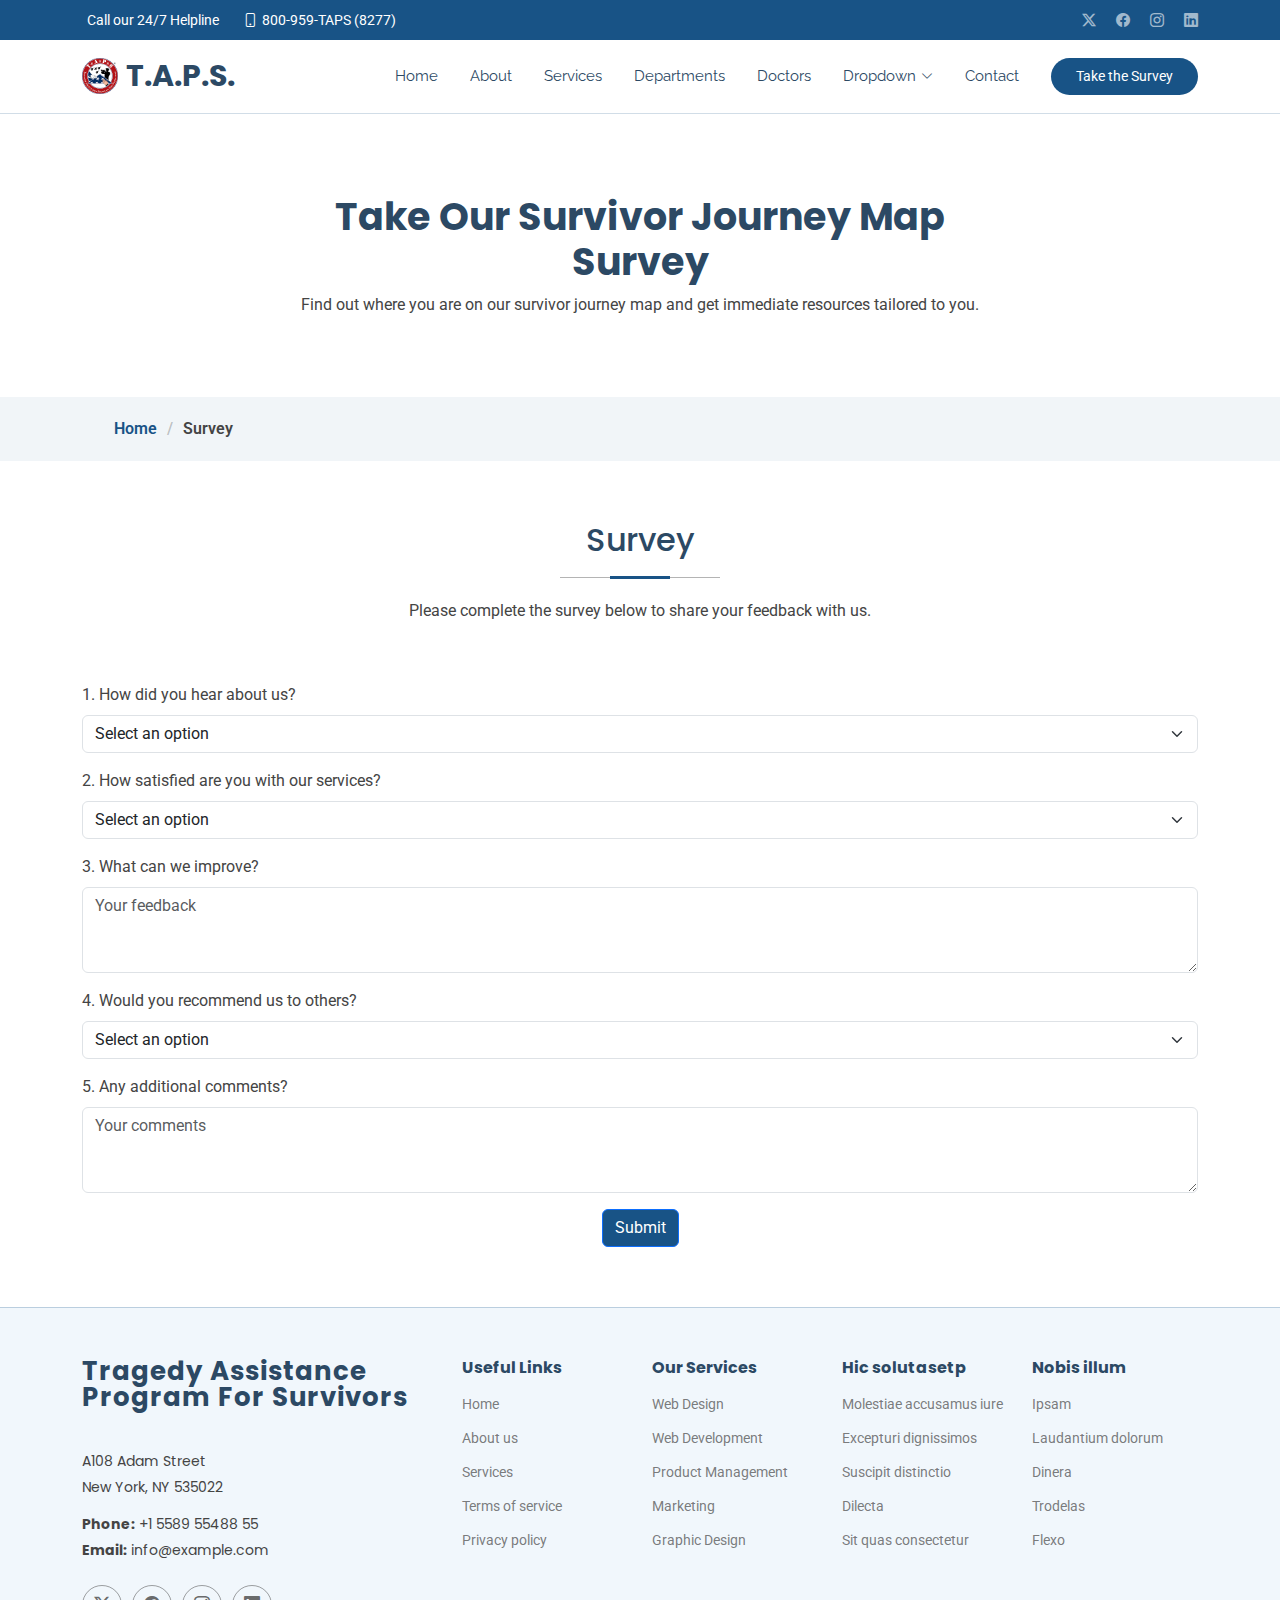
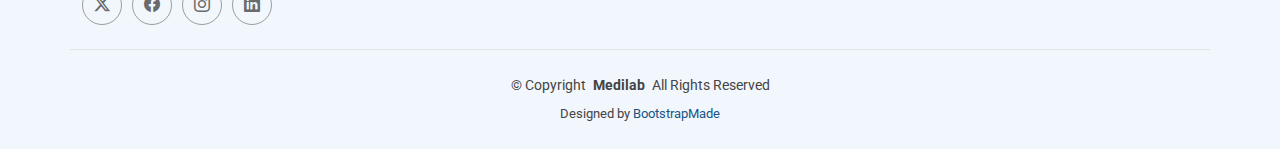
<file: survey.html>
<!DOCTYPE html>
<html lang="en">
  <head>
    <meta charset="utf-8" />
    <meta content="width=device-width, initial-scale=1.0" name="viewport" />
    <title>TAPS Demo</title>
    <meta name="description" content="" />
    <meta name="keywords" content="" />

    <!-- Favicons -->
    <link href="assets/img/taps.png" rel="icon" />
    <link href="assets/img/apple-touch-icon.png" rel="apple-touch-icon" />

    <!-- Fonts -->
    <link href="https://fonts.googleapis.com" rel="preconnect" />
    <link href="https://fonts.gstatic.com" rel="preconnect" crossorigin />
    <link
      href="https://fonts.googleapis.com/css2?family=Roboto:ital,wght@0,100;0,300;0,400;0,500;0,700;0,900;1,100;1,300;1,400;1,500;1,700;1,900&family=Poppins:ital,wght@0,100;0,200;0,300;0,400;0,500;0,600;0,700;0,800;0,900;1,100;1,200;1,300;1,400;1,500;1,600;1,700;1,800;1,900&family=Raleway:ital,wght@0,100;0,200;0,300;0,400;0,500;0,600;0,700;0,800;0,900;1,100;1,200;1,300;1,400;1,500;1,600;1,700;1,800;1,900&display=swap"
      rel="stylesheet"
    />

    <!-- Vendor CSS Files -->
    <link
      href="assets/vendor/bootstrap/css/bootstrap.min.css"
      rel="stylesheet"
    />
    <link
      href="assets/vendor/bootstrap-icons/bootstrap-icons.css"
      rel="stylesheet"
    />
    <link href="assets/vendor/aos/aos.css" rel="stylesheet" />
    <link
      href="assets/vendor/fontawesome-free/css/all.min.css"
      rel="stylesheet"
    />
    <link
      href="assets/vendor/glightbox/css/glightbox.min.css"
      rel="stylesheet"
    />
    <link href="assets/vendor/swiper/swiper-bundle.min.css" rel="stylesheet" />

    <!-- Main CSS File -->
    <link href="assets/css/main.css" rel="stylesheet" />

    <!-- =======================================================
  * Template Name: Medilab
  * Template URL: https://bootstrapmade.com/medilab-free-medical-bootstrap-theme/
  * Updated: Aug 07 2024 with Bootstrap v5.3.3
  * Author: BootstrapMade.com
  * License: https://bootstrapmade.com/license/
  ======================================================== -->
  </head>

  <body class="starter-page-page">
    <header id="header" class="header sticky-top">
      <div class="topbar d-flex align-items-center">
        <div
          class="container d-flex justify-content-center justify-content-md-between"
        >
          <div class="contact-info d-flex align-items-center">
            <i class="d-flex align-items-center"
              ><a href="mailto:contact@example.com"
                >Call our 24/7 Helpline</a
              ></i
            >
            <i class="bi bi-phone d-flex align-items-center ms-4"
              ><span>800-959-TAPS (8277)</span></i
            >
          </div>
          <div class="social-links d-none d-md-flex align-items-center">
            <a href="#" class="twitter"><i class="bi bi-twitter-x"></i></a>
            <a href="#" class="facebook"><i class="bi bi-facebook"></i></a>
            <a href="#" class="instagram"><i class="bi bi-instagram"></i></a>
            <a href="#" class="linkedin"><i class="bi bi-linkedin"></i></a>
          </div>
        </div>
      </div>
      <!-- End Top Bar -->

      <div class="branding d-flex align-items-center">
        <div
          class="container position-relative d-flex align-items-center justify-content-between"
        >
          <a href="index.html" class="logo d-flex align-items-center me-auto">
            <!-- Uncomment the line below if you also wish to use an image logo -->
            <img src="assets/img/taps.png" alt="" />
            <h1 class="sitename">T.A.P.S.</h1>
          </a>

          <nav id="navmenu" class="navmenu">
            <ul>
              <li>
                <a href="#hero">Home<br /></a>
              </li>
              <li><a href="#about">About</a></li>
              <li><a href="#services">Services</a></li>
              <li><a href="#departments">Departments</a></li>
              <li><a href="#doctors">Doctors</a></li>
              <li class="dropdown">
                <a href="#"
                  ><span>Dropdown</span>
                  <i class="bi bi-chevron-down toggle-dropdown"></i
                ></a>
                <ul>
                  <li><a href="#">Dropdown 1</a></li>
                  <li class="dropdown">
                    <a href="#"
                      ><span>Deep Dropdown</span>
                      <i class="bi bi-chevron-down toggle-dropdown"></i
                    ></a>
                    <ul>
                      <li><a href="#">Deep Dropdown 1</a></li>
                      <li><a href="#">Deep Dropdown 2</a></li>
                      <li><a href="#">Deep Dropdown 3</a></li>
                      <li><a href="#">Deep Dropdown 4</a></li>
                      <li><a href="#">Deep Dropdown 5</a></li>
                    </ul>
                  </li>
                  <li><a href="#">Dropdown 2</a></li>
                  <li><a href="#">Dropdown 3</a></li>
                  <li><a href="#">Dropdown 4</a></li>
                </ul>
              </li>
              <li><a href="#contact">Contact</a></li>
            </ul>
            <i class="mobile-nav-toggle d-xl-none bi bi-list"></i>
          </nav>

          <a class="cta-btn d-none d-sm-block" href="survey.html"
            >Take the Survey</a
          >
        </div>
      </div>
    </header>

    <main class="main">
      <!-- Page Title -->
      <div class="page-title" data-aos="fade">
        <div class="heading">
          <div class="container">
            <div class="row d-flex justify-content-center text-center">
              <div class="col-lg-8">
                <h1>Take Our Survivor Journey Map Survey</h1>
                <p class="mb-0">
                  Find out where you are on our survivor journey map and get
                  immediate resources tailored to you.
                </p>
              </div>
            </div>
          </div>
        </div>
        <nav class="breadcrumbs">
          <div class="container">
            <ol>
              <li><a href="index.html">Home</a></li>
              <li class="current">Survey</li>
            </ol>
          </div>
        </nav>
      </div>
      <!-- End Page Title -->
      <section id="survey-section" class="survey-section section">
        <!-- Section Title -->
        <div class="container section-title" data-aos="fade-up">
          <h2>Survey</h2>
          <p>
            Please complete the survey below to share your feedback with us.
          </p>
        </div>
        <!-- End Section Title -->

        <!-- Interactive Survey Form -->
        <div class="container" data-aos="fade-up" data-aos-delay="100">
          <form id="surveyForm">
            <!-- Question 1 -->
            <div class="mb-3">
              <label for="question1" class="form-label"
                >1. How did you hear about us?</label
              >
              <select
                class="form-select"
                id="question1"
                name="question1"
                required
              >
                <option value="" selected disabled>Select an option</option>
                <option value="social_media">Social Media</option>
                <option value="friend">Friend or Family</option>
                <option value="advertisement">Advertisement</option>
                <option value="other">Other</option>
              </select>
            </div>

            <!-- Question 2 -->
            <div class="mb-3">
              <label for="question2" class="form-label"
                >2. How satisfied are you with our services?</label
              >
              <select
                class="form-select"
                id="question2"
                name="question2"
                required
              >
                <option value="" selected disabled>Select an option</option>
                <option value="very_satisfied">Very Satisfied</option>
                <option value="satisfied">Satisfied</option>
                <option value="neutral">Neutral</option>
                <option value="dissatisfied">Dissatisfied</option>
                <option value="very_dissatisfied">Very Dissatisfied</option>
              </select>
            </div>

            <!-- Question 3 -->
            <div class="mb-3">
              <label for="question3" class="form-label"
                >3. What can we improve?</label
              >
              <textarea
                class="form-control"
                id="question3"
                name="question3"
                rows="3"
                placeholder="Your feedback"
              ></textarea>
            </div>

            <!-- Question 4 -->
            <div class="mb-3">
              <label for="question4" class="form-label"
                >4. Would you recommend us to others?</label
              >
              <select
                class="form-select"
                id="question4"
                name="question4"
                required
              >
                <option value="" selected disabled>Select an option</option>
                <option value="yes">Yes</option>
                <option value="no">No</option>
              </select>
            </div>

            <!-- Question 5 -->
            <div class="mb-3">
              <label for="question5" class="form-label"
                >5. Any additional comments?</label
              >
              <textarea
                class="form-control"
                id="question5"
                name="question5"
                rows="3"
                placeholder="Your comments"
              ></textarea>
            </div>

            <!-- Redirect Button -->
            <div class="text-center">
              <button
                type="button"
                class="btn btn-primary"
                style="background-color: #185386"
                onclick="redirectToResults()"
              >
                Submit
              </button>
            </div>
          </form>
        </div>
      </section>

      <script>
        function redirectToResults() {
          // Add any validation logic here if needed
          window.location.href = "survey-results.html";
        }
      </script>
    </main>

    <footer id="footer" class="footer light-background">
      <div class="container footer-top">
        <div class="row gy-4">
          <div class="col-lg-4 col-md-6 footer-about">
            <a href="index.html" class="logo d-flex align-items-center">
              <span class="sitename"
                >Tragedy Assistance Program For Survivors</span
              >
            </a>
            <div class="footer-contact pt-3">
              <p>A108 Adam Street</p>
              <p>New York, NY 535022</p>
              <p class="mt-3">
                <strong>Phone:</strong> <span>+1 5589 55488 55</span>
              </p>
              <p><strong>Email:</strong> <span>info@example.com</span></p>
            </div>
            <div class="social-links d-flex mt-4">
              <a href=""><i class="bi bi-twitter-x"></i></a>
              <a href=""><i class="bi bi-facebook"></i></a>
              <a href=""><i class="bi bi-instagram"></i></a>
              <a href=""><i class="bi bi-linkedin"></i></a>
            </div>
          </div>

          <div class="col-lg-2 col-md-3 footer-links">
            <h4>Useful Links</h4>
            <ul>
              <li><a href="#">Home</a></li>
              <li><a href="#">About us</a></li>
              <li><a href="#">Services</a></li>
              <li><a href="#">Terms of service</a></li>
              <li><a href="#">Privacy policy</a></li>
            </ul>
          </div>

          <div class="col-lg-2 col-md-3 footer-links">
            <h4>Our Services</h4>
            <ul>
              <li><a href="#">Web Design</a></li>
              <li><a href="#">Web Development</a></li>
              <li><a href="#">Product Management</a></li>
              <li><a href="#">Marketing</a></li>
              <li><a href="#">Graphic Design</a></li>
            </ul>
          </div>

          <div class="col-lg-2 col-md-3 footer-links">
            <h4>Hic solutasetp</h4>
            <ul>
              <li><a href="#">Molestiae accusamus iure</a></li>
              <li><a href="#">Excepturi dignissimos</a></li>
              <li><a href="#">Suscipit distinctio</a></li>
              <li><a href="#">Dilecta</a></li>
              <li><a href="#">Sit quas consectetur</a></li>
            </ul>
          </div>

          <div class="col-lg-2 col-md-3 footer-links">
            <h4>Nobis illum</h4>
            <ul>
              <li><a href="#">Ipsam</a></li>
              <li><a href="#">Laudantium dolorum</a></li>
              <li><a href="#">Dinera</a></li>
              <li><a href="#">Trodelas</a></li>
              <li><a href="#">Flexo</a></li>
            </ul>
          </div>
        </div>
      </div>

      <div class="container copyright text-center mt-4">
        <p>
          © <span>Copyright</span>
          <strong class="px-1 sitename">Medilab</strong>
          <span>All Rights Reserved</span>
        </p>
        <div class="credits">
          <!-- All the links in the footer should remain intact. -->
          <!-- You can delete the links only if you've purchased the pro version. -->
          <!-- Licensing information: https://bootstrapmade.com/license/ -->
          <!-- Purchase the pro version with working PHP/AJAX contact form: [buy-url] -->
          Designed by <a href="https://bootstrapmade.com/">BootstrapMade</a>
        </div>
      </div>
    </footer>

    <!-- Scroll Top -->
    <a
      href="#"
      id="scroll-top"
      class="scroll-top d-flex align-items-center justify-content-center"
      ><i class="bi bi-arrow-up-short"></i
    ></a>

    <!-- Preloader -->
    <div id="preloader"></div>

    <!-- Vendor JS Files -->
    <script src="assets/vendor/bootstrap/js/bootstrap.bundle.min.js"></script>
    <script src="assets/vendor/php-email-form/validate.js"></script>
    <script src="assets/vendor/aos/aos.js"></script>
    <script src="assets/vendor/glightbox/js/glightbox.min.js"></script>
    <script src="assets/vendor/purecounter/purecounter_vanilla.js"></script>
    <script src="assets/vendor/swiper/swiper-bundle.min.js"></script>

    <!-- Main JS File -->
    <script src="assets/js/main.js"></script>
  </body>
</html>
</file>
<file: assets/css/main.css>
/**
* Template Name: Medilab
* Template URL: https://bootstrapmade.com/medilab-free-medical-bootstrap-theme/
* Updated: Aug 07 2024 with Bootstrap v5.3.3
* Author: BootstrapMade.com
* License: https://bootstrapmade.com/license/
*/

/*--------------------------------------------------------------
# Font & Color Variables
# Help: https://bootstrapmade.com/color-system/
--------------------------------------------------------------*/
/* Fonts */
:root {
  --default-font: "Roboto", system-ui, -apple-system, "Segoe UI", Roboto,
    "Helvetica Neue", Arial, "Noto Sans", "Liberation Sans", sans-serif,
    "Apple Color Emoji", "Segoe UI Emoji", "Segoe UI Symbol", "Noto Color Emoji";
  --heading-font: "Poppins", sans-serif;
  --nav-font: "Raleway", sans-serif;
}

/* Global Colors - The following color variables are used throughout the website. Updating them here will change the color scheme of the entire website */
:root {
  --background-color: #ffffff; /* Background color for the entire website, including individual sections */
  --default-color: #444444; /* Default color used for the majority of the text content across the entire website */
  --heading-color: #2c4964; /* Color for headings, subheadings and title throughout the website */
  --accent-color: #185386; /* Accent color that represents your brand on the website. It's used for buttons, links, and other elements that need to stand out */
  --surface-color: #ffffff; /* The surface color is used as a background of boxed elements within sections, such as cards, icon boxes, or other elements that require a visual separation from the global background. */
  --contrast-color: #ffffff; /* Contrast color for text, ensuring readability against backgrounds of accent, heading, or default colors. */
}

/* Nav Menu Colors - The following color variables are used specifically for the navigation menu. They are separate from the global colors to allow for more customization options */
:root {
  --nav-color: #2c4964; /* The default color of the main navmenu links */
  --nav-hover-color: #1977cc; /* Applied to main navmenu links when they are hovered over or active */
  --nav-mobile-background-color: #ffffff; /* Used as the background color for mobile navigation menu */
  --nav-dropdown-background-color: #ffffff; /* Used as the background color for dropdown items that appear when hovering over primary navigation items */
  --nav-dropdown-color: #2c4964; /* Used for navigation links of the dropdown items in the navigation menu. */
  --nav-dropdown-hover-color: #1977cc; /* Similar to --nav-hover-color, this color is applied to dropdown navigation links when they are hovered over. */
}

/* Color Presets - These classes override global colors when applied to any section or element, providing reuse of the sam color scheme. */

.light-background {
  --background-color: #f1f7fc;
  --surface-color: #ffffff;
}

.dark-background {
  --background-color: #060606;
  --default-color: #ffffff;
  --heading-color: #ffffff;
  --surface-color: #252525;
  --contrast-color: #ffffff;
}

/* Smooth scroll */
:root {
  scroll-behavior: smooth;
}

/*--------------------------------------------------------------
# General Styling & Shared Classes
--------------------------------------------------------------*/
body {
  color: var(--default-color);
  background-color: var(--background-color);
  font-family: var(--default-font);
}

a {
  color: var(--accent-color);
  text-decoration: none;
  transition: 0.3s;
}

a:hover {
  color: color-mix(in srgb, var(--accent-color), transparent 25%);
  text-decoration: none;
}

h1,
h2,
h3,
h4,
h5,
h6 {
  color: var(--heading-color);
  font-family: var(--heading-font);
}

/* Pulsating Play Button
------------------------------*/
.pulsating-play-btn {
  width: 94px;
  height: 94px;
  background: radial-gradient(
    var(--accent-color) 50%,
    color-mix(in srgb, var(--accent-color), transparent 75%) 52%
  );
  border-radius: 50%;
  display: block;
  position: relative;
  overflow: hidden;
}

.pulsating-play-btn:before {
  content: "";
  position: absolute;
  width: 120px;
  height: 120px;
  animation-delay: 0s;
  animation: pulsate-play-btn 2s;
  animation-direction: forwards;
  animation-iteration-count: infinite;
  animation-timing-function: steps;
  opacity: 1;
  border-radius: 50%;
  border: 5px solid color-mix(in srgb, var(--accent-color), transparent 30%);
  top: -15%;
  left: -15%;
  background: rgba(198, 16, 0, 0);
}

.pulsating-play-btn:after {
  content: "";
  position: absolute;
  left: 50%;
  top: 50%;
  transform: translateX(-40%) translateY(-50%);
  width: 0;
  height: 0;
  border-top: 10px solid transparent;
  border-bottom: 10px solid transparent;
  border-left: 15px solid #fff;
  z-index: 100;
  transition: all 400ms cubic-bezier(0.55, 0.055, 0.675, 0.19);
}

.pulsating-play-btn:hover:before {
  content: "";
  position: absolute;
  left: 50%;
  top: 50%;
  transform: translateX(-40%) translateY(-50%);
  width: 0;
  height: 0;
  border: none;
  border-top: 10px solid transparent;
  border-bottom: 10px solid transparent;
  border-left: 15px solid #fff;
  z-index: 200;
  animation: none;
  border-radius: 0;
}

.pulsating-play-btn:hover:after {
  border-left: 15px solid var(--accent-color);
  transform: scale(20);
}

@keyframes pulsate-play-btn {
  0% {
    transform: scale(0.6, 0.6);
    opacity: 1;
  }

  100% {
    transform: scale(1, 1);
    opacity: 0;
  }
}

/* PHP Email Form Messages
------------------------------*/
.php-email-form .error-message {
  display: none;
  background: #df1529;
  color: #ffffff;
  text-align: left;
  padding: 15px;
  margin-bottom: 24px;
  font-weight: 600;
}

.php-email-form .sent-message {
  display: none;
  color: #ffffff;
  background: #059652;
  text-align: center;
  padding: 15px;
  margin-bottom: 24px;
  font-weight: 600;
}

.php-email-form .loading {
  display: none;
  background: var(--surface-color);
  text-align: center;
  padding: 15px;
  margin-bottom: 24px;
}

.php-email-form .loading:before {
  content: "";
  display: inline-block;
  border-radius: 50%;
  width: 24px;
  height: 24px;
  margin: 0 10px -6px 0;
  border: 3px solid var(--accent-color);
  border-top-color: var(--surface-color);
  animation: php-email-form-loading 1s linear infinite;
}

@keyframes php-email-form-loading {
  0% {
    transform: rotate(0deg);
  }

  100% {
    transform: rotate(360deg);
  }
}

/*--------------------------------------------------------------
# Global Header
--------------------------------------------------------------*/
.header {
  color: var(--default-color);
  transition: all 0.5s;
  z-index: 997;
  background-color: var(--background-color);
}

.header .topbar {
  background-color: var(--accent-color);
  height: 40px;
  padding: 0;
  font-size: 14px;
  transition: all 0.5s;
}

.header .topbar .contact-info i {
  font-style: normal;
  color: var(--contrast-color);
}

.header .topbar .contact-info i a,
.header .topbar .contact-info i span {
  padding-left: 5px;
  color: var(--contrast-color);
}

@media (max-width: 575px) {
  .header .topbar .contact-info i a,
  .header .topbar .contact-info i span {
    font-size: 13px;
  }
}

.header .topbar .contact-info i a {
  line-height: 0;
  transition: 0.3s;
}

.header .topbar .contact-info i a:hover {
  color: var(--contrast-color);
  text-decoration: underline;
}

.header .topbar .social-links a {
  color: color-mix(in srgb, var(--contrast-color), transparent 40%);
  line-height: 0;
  transition: 0.3s;
  margin-left: 20px;
}

.header .topbar .social-links a:hover {
  color: var(--contrast-color);
}

.header .branding {
  min-height: 60px;
  padding: 10px 0;
}

.header .logo {
  line-height: 1;
}

.header .logo img {
  max-height: 36px;
  margin-right: 8px;
}

.header .logo h1 {
  font-size: 30px;
  margin: 0;
  font-weight: 700;
  color: var(--heading-color);
}

.header .cta-btn,
.header .cta-btn:focus {
  color: var(--contrast-color);
  background: var(--accent-color);
  font-size: 14px;
  padding: 8px 25px;
  margin: 0 0 0 30px;
  border-radius: 50px;
  transition: 0.3s;
}

.header .cta-btn:hover,
.header .cta-btn:focus:hover {
  color: var(--contrast-color);
  background: color-mix(in srgb, var(--accent-color), transparent 15%);
}

@media (max-width: 1200px) {
  .header .logo {
    order: 1;
  }

  .header .cta-btn {
    order: 2;
    margin: 0 15px 0 0;
    padding: 6px 15px;
  }

  .header .navmenu {
    order: 3;
  }
}

.scrolled .header {
  box-shadow: 0px 0 18px rgba(0, 0, 0, 0.1);
}

.scrolled .header .topbar {
  height: 0;
  visibility: hidden;
  overflow: hidden;
}

/*--------------------------------------------------------------
# Navigation Menu
--------------------------------------------------------------*/
/* Desktop Navigation */
@media (min-width: 1200px) {
  .navmenu {
    padding: 0;
  }

  .navmenu ul {
    margin: 0;
    padding: 0;
    display: flex;
    list-style: none;
    align-items: center;
  }

  .navmenu li {
    position: relative;
  }

  .navmenu > ul > li {
    white-space: nowrap;
    padding: 15px 14px;
  }

  .navmenu > ul > li:last-child {
    padding-right: 0;
  }

  .navmenu a,
  .navmenu a:focus {
    color: var(--nav-color);
    font-size: 15px;
    padding: 0 2px;
    font-family: var(--nav-font);
    font-weight: 400;
    display: flex;
    align-items: center;
    justify-content: space-between;
    white-space: nowrap;
    transition: 0.3s;
    position: relative;
  }

  .navmenu a i,
  .navmenu a:focus i {
    font-size: 12px;
    line-height: 0;
    margin-left: 5px;
    transition: 0.3s;
  }

  .navmenu > ul > li > a:before {
    content: "";
    position: absolute;
    width: 100%;
    height: 2px;
    bottom: -6px;
    left: 0;
    background-color: var(--nav-hover-color);
    visibility: hidden;
    width: 0px;
    transition: all 0.3s ease-in-out 0s;
  }

  .navmenu a:hover:before,
  .navmenu li:hover > a:before,
  .navmenu .active:before {
    visibility: visible;
    width: 100%;
  }

  .navmenu li:hover > a,
  .navmenu .active,
  .navmenu .active:focus {
    color: var(--nav-hover-color);
  }

  .navmenu .dropdown ul {
    margin: 0;
    padding: 10px 0;
    background: var(--nav-dropdown-background-color);
    display: block;
    position: absolute;
    visibility: hidden;
    left: 14px;
    top: 130%;
    opacity: 0;
    transition: 0.3s;
    border-radius: 4px;
    z-index: 99;
    box-shadow: 0px 0px 30px rgba(0, 0, 0, 0.1);
  }

  .navmenu .dropdown ul li {
    min-width: 200px;
  }

  .navmenu .dropdown ul a {
    padding: 10px 20px;
    font-size: 15px;
    text-transform: none;
    color: var(--nav-dropdown-color);
  }

  .navmenu .dropdown ul a i {
    font-size: 12px;
  }

  .navmenu .dropdown ul a:hover,
  .navmenu .dropdown ul .active:hover,
  .navmenu .dropdown ul li:hover > a {
    color: var(--nav-dropdown-hover-color);
  }

  .navmenu .dropdown:hover > ul {
    opacity: 1;
    top: 100%;
    visibility: visible;
  }

  .navmenu .dropdown .dropdown ul {
    top: 0;
    left: -90%;
    visibility: hidden;
  }

  .navmenu .dropdown .dropdown:hover > ul {
    opacity: 1;
    top: 0;
    left: -100%;
    visibility: visible;
  }
}

/* Mobile Navigation */
@media (max-width: 1199px) {
  .mobile-nav-toggle {
    color: var(--nav-color);
    font-size: 28px;
    line-height: 0;
    margin-right: 10px;
    cursor: pointer;
    transition: color 0.3s;
  }

  .navmenu {
    padding: 0;
    z-index: 9997;
  }

  .navmenu ul {
    display: none;
    list-style: none;
    position: absolute;
    inset: 60px 20px 20px 20px;
    padding: 10px 0;
    margin: 0;
    border-radius: 6px;
    background-color: var(--nav-mobile-background-color);
    border: 1px solid color-mix(in srgb, var(--default-color), transparent 90%);
    box-shadow: none;
    overflow-y: auto;
    transition: 0.3s;
    z-index: 9998;
  }

  .navmenu a,
  .navmenu a:focus {
    color: var(--nav-dropdown-color);
    padding: 10px 20px;
    font-family: var(--nav-font);
    font-size: 17px;
    font-weight: 500;
    display: flex;
    align-items: center;
    justify-content: space-between;
    white-space: nowrap;
    transition: 0.3s;
  }

  .navmenu a i,
  .navmenu a:focus i {
    font-size: 12px;
    line-height: 0;
    margin-left: 5px;
    width: 30px;
    height: 30px;
    display: flex;
    align-items: center;
    justify-content: center;
    border-radius: 50%;
    transition: 0.3s;
    background-color: color-mix(in srgb, var(--accent-color), transparent 90%);
  }

  .navmenu a i:hover,
  .navmenu a:focus i:hover {
    background-color: var(--accent-color);
    color: var(--contrast-color);
  }

  .navmenu a:hover,
  .navmenu .active,
  .navmenu .active:focus {
    color: var(--nav-dropdown-hover-color);
  }

  .navmenu .active i,
  .navmenu .active:focus i {
    background-color: var(--accent-color);
    color: var(--contrast-color);
    transform: rotate(180deg);
  }

  .navmenu .dropdown ul {
    position: static;
    display: none;
    z-index: 99;
    padding: 10px 0;
    margin: 10px 20px;
    background-color: var(--nav-dropdown-background-color);
    transition: all 0.5s ease-in-out;
  }

  .navmenu .dropdown ul ul {
    background-color: rgba(33, 37, 41, 0.1);
  }

  .navmenu .dropdown > .dropdown-active {
    display: block;
    background-color: rgba(33, 37, 41, 0.03);
  }

  .mobile-nav-active {
    overflow: hidden;
  }

  .mobile-nav-active .mobile-nav-toggle {
    color: #fff;
    position: absolute;
    font-size: 32px;
    top: 15px;
    right: 15px;
    margin-right: 0;
    z-index: 9999;
  }

  .mobile-nav-active .navmenu {
    position: fixed;
    overflow: hidden;
    inset: 0;
    background: rgba(33, 37, 41, 0.8);
    transition: 0.3s;
  }

  .mobile-nav-active .navmenu > ul {
    display: block;
  }
}

/*--------------------------------------------------------------
# Global Footer
--------------------------------------------------------------*/
.footer {
  color: var(--default-color);
  background-color: var(--background-color);
  border-top: 1px solid color-mix(in srgb, var(--accent-color), transparent 75%);
  font-size: 14px;
  position: relative;
}

.footer .footer-top {
  padding-top: 50px;
}

.footer .footer-about .logo {
  line-height: 1;
  margin-bottom: 25px;
}

.footer .footer-about .logo img {
  max-height: 40px;
  margin-right: 6px;
}

.footer .footer-about .logo span {
  color: var(--heading-color);
  font-family: var(--heading-font);
  font-size: 26px;
  font-weight: 700;
  letter-spacing: 1px;
}

.footer .footer-about p {
  font-size: 14px;
  font-family: var(--heading-font);
}

.footer .social-links a {
  display: flex;
  align-items: center;
  justify-content: center;
  width: 40px;
  height: 40px;
  border-radius: 50%;
  border: 1px solid color-mix(in srgb, var(--default-color), transparent 50%);
  font-size: 16px;
  color: color-mix(in srgb, var(--default-color), transparent 20%);
  margin-right: 10px;
  transition: 0.3s;
}

.footer .social-links a:hover {
  color: var(--accent-color);
  border-color: var(--accent-color);
}

.footer h4 {
  font-size: 16px;
  font-weight: bold;
  position: relative;
  padding-bottom: 12px;
}

.footer .footer-links {
  margin-bottom: 30px;
}

.footer .footer-links ul {
  list-style: none;
  padding: 0;
  margin: 0;
}

.footer .footer-links ul i {
  padding-right: 2px;
  font-size: 12px;
  line-height: 0;
}

.footer .footer-links ul li {
  padding: 10px 0;
  display: flex;
  align-items: center;
}

.footer .footer-links ul li:first-child {
  padding-top: 0;
}

.footer .footer-links ul a {
  color: color-mix(in srgb, var(--default-color), transparent 30%);
  display: inline-block;
  line-height: 1;
}

.footer .footer-links ul a:hover {
  color: var(--accent-color);
}

.footer .footer-contact p {
  margin-bottom: 5px;
}

.footer .copyright {
  padding-top: 25px;
  padding-bottom: 25px;
  border-top: 1px solid
    color-mix(in srgb, var(--default-color), transparent 90%);
}

.footer .copyright p {
  margin-bottom: 0;
}

.footer .credits {
  margin-top: 8px;
  font-size: 13px;
}

/*--------------------------------------------------------------
# Preloader
--------------------------------------------------------------*/
#preloader {
  position: fixed;
  inset: 0;
  z-index: 999999;
  overflow: hidden;
  background: var(--background-color);
  transition: all 0.6s ease-out;
}

#preloader:before {
  content: "";
  position: fixed;
  top: calc(50% - 30px);
  left: calc(50% - 30px);
  border: 6px solid #ffffff;
  border-color: var(--accent-color) transparent var(--accent-color) transparent;
  border-radius: 50%;
  width: 60px;
  height: 60px;
  animation: animate-preloader 1.5s linear infinite;
}

@keyframes animate-preloader {
  0% {
    transform: rotate(0deg);
  }

  100% {
    transform: rotate(360deg);
  }
}

/*--------------------------------------------------------------
# Scroll Top Button
--------------------------------------------------------------*/
.scroll-top {
  position: fixed;
  visibility: hidden;
  opacity: 0;
  right: 15px;
  bottom: 15px;
  z-index: 99999;
  background-color: var(--accent-color);
  width: 40px;
  height: 40px;
  border-radius: 4px;
  transition: all 0.4s;
}

.scroll-top i {
  font-size: 24px;
  color: var(--contrast-color);
  line-height: 0;
}

.scroll-top:hover {
  background-color: color-mix(in srgb, var(--accent-color), transparent 20%);
  color: var(--contrast-color);
}

.scroll-top.active {
  visibility: visible;
  opacity: 1;
}

/*--------------------------------------------------------------
# Disable aos animation delay on mobile devices
--------------------------------------------------------------*/
@media screen and (max-width: 768px) {
  [data-aos-delay] {
    transition-delay: 0 !important;
  }
}

/*--------------------------------------------------------------
# Global Page Titles & Breadcrumbs
--------------------------------------------------------------*/
.page-title {
  color: var(--default-color);
  background-color: var(--background-color);
  position: relative;
}

.page-title .heading {
  padding: 80px 0;
  border-top: 1px solid color-mix(in srgb, var(--accent-color), transparent 80%);
}

.page-title .heading h1 {
  font-size: 38px;
  font-weight: 700;
}

.page-title nav {
  background-color: color-mix(in srgb, var(--accent-color), transparent 94%);
  padding: 20px 0;
}

.page-title nav ol {
  display: flex;
  flex-wrap: wrap;
  list-style: none;
  margin: 0;
  font-size: 16px;
  font-weight: 600;
}

.page-title nav ol li + li {
  padding-left: 10px;
}

.page-title nav ol li + li::before {
  content: "/";
  display: inline-block;
  padding-right: 10px;
  color: color-mix(in srgb, var(--default-color), transparent 70%);
}

/*--------------------------------------------------------------
# Global Sections
--------------------------------------------------------------*/
section,
.section {
  color: var(--default-color);
  background-color: var(--background-color);
  padding: 60px 0;
  scroll-margin-top: 72px;
  overflow: clip;
}

@media (max-width: 1199px) {
  section,
  .section {
    scroll-margin-top: 60px;
  }
}

/*--------------------------------------------------------------
# Global Section Titles
--------------------------------------------------------------*/
.section-title {
  text-align: center;
  padding-bottom: 60px;
  position: relative;
}

.section-title h2 {
  font-size: 32px;
  font-weight: 500;
  margin-bottom: 20px;
  padding-bottom: 20px;
  position: relative;
}

.section-title h2:before {
  content: "";
  position: absolute;
  display: block;
  width: 160px;
  height: 1px;
  background: color-mix(in srgb, var(--default-color), transparent 60%);
  left: 0;
  right: 0;
  bottom: 1px;
  margin: auto;
}

.section-title h2::after {
  content: "";
  position: absolute;
  display: block;
  width: 60px;
  height: 3px;
  background: var(--accent-color);
  left: 0;
  right: 0;
  bottom: 0;
  margin: auto;
}

.section-title p {
  margin-bottom: 0;
}

/*--------------------------------------------------------------
# Hero Section
--------------------------------------------------------------*/
.hero {
  width: 100%;
  min-height: calc(100vh - 112px);
  padding: 80px 0;
  display: flex;
  align-items: center;
  justify-content: center;
  position: relative;
  overflow: hidden;
}

.hero img {
  position: absolute;
  inset: 0;
  display: block;
  width: 100%;
  height: 100%;
  object-fit: cover;
  z-index: 1;
}

.hero .container {
  z-index: 3;
}

.hero .welcome h2 {
  margin: 0;
  font-size: 48px;
  font-weight: 700;
}

.hero .welcome p {
  font-size: 24px;
  margin: 0;
}

.hero .content {
  margin-top: 40px;
}

.hero .content .why-box {
  color: var(--contrast-color);
  background: var(--accent-color);
  padding: 30px;
  border-radius: 4px;
}

.hero .content .why-box h3 {
  color: var(--contrast-color);
  font-weight: 700;
  font-size: 34px;
  margin-bottom: 30px;
}

.hero .content .why-box p {
  margin-bottom: 30px;
}

.hero .content .why-box .more-btn {
  color: var(--contrast-color);
  background: color-mix(in srgb, var(--contrast-color), transparent 80%);
  display: inline-block;
  padding: 6px 30px 8px 30px;
  border-radius: 50px;
  transition: all ease-in-out 0.4s;
}

.hero .content .why-box .more-btn i {
  font-size: 14px;
}

.hero .content .why-box .more-btn:hover {
  background: var(--surface-color);
  color: var(--accent-color);
}

.hero .content .icon-box {
  text-align: center;
  border-radius: 10px;
  background: color-mix(in srgb, var(--surface-color), transparent 20%);
  box-shadow: 0px 2px 15px rgba(0, 0, 0, 0.1);
  padding: 40px 30px;
  width: 100%;
}

.hero .content .icon-box i {
  font-size: 40px;
  color: var(--accent-color);
}

.hero .content .icon-box h4 {
  font-size: 20px;
  font-weight: 700;
  margin: 10px 0 20px 0;
}

.hero .content .icon-box p {
  font-size: 15px;
  color: color-mix(in srgb, var(--default-color), transparent 30%);
}

/*--------------------------------------------------------------
# About Section
--------------------------------------------------------------*/
.about .content h3 {
  font-size: 2rem;
  font-weight: 700;
}

.about .content ul {
  list-style: none;
  padding: 0;
}

.about .content ul li {
  display: flex;
  align-items: flex-start;
  margin-top: 40px;
}

.about .content ul i {
  flex-shrink: 0;
  font-size: 48px;
  color: var(--accent-color);
  margin-right: 20px;
}

.about .content ul h5 {
  font-size: 18px;
  font-weight: 700;
}

.about .content ul p {
  font-size: 15px;
}

.about .content p:last-child {
  margin-bottom: 0;
}

.about .pulsating-play-btn {
  position: absolute;
  left: calc(50% - 47px);
  top: calc(50% - 47px);
}

/*--------------------------------------------------------------
# Stats Section
--------------------------------------------------------------*/
.stats i {
  color: var(--contrast-color);
  background-color: var(--accent-color);
  box-shadow: 0px 2px 25px rgba(0, 0, 0, 0.1);
  width: 54px;
  height: 54px;
  font-size: 24px;
  border-radius: 50px;
  border: 2px solid var(--background-color);
  display: inline-flex;
  align-items: center;
  justify-content: center;
  position: relative;
  z-index: 1;
}

.stats .stats-item {
  background-color: var(--surface-color);
  margin-top: -27px;
  padding: 30px 30px 25px 30px;
  width: 100%;
  position: relative;
  text-align: center;
  box-shadow: 0px 2px 35px rgba(0, 0, 0, 0.1);
  border-radius: 4px;
  z-index: 0;
}

.stats .stats-item span {
  font-size: 32px;
  display: block;
  margin: 10px 0;
  font-weight: 700;
  color: var(--heading-color);
}

.stats .stats-item p {
  padding: 0;
  margin: 0;
  font-family: var(--heading-font);
  font-size: 16px;
}

/*--------------------------------------------------------------
# Services Section
--------------------------------------------------------------*/
.services .service-item {
  background-color: var(--surface-color);
  text-align: center;
  border: 1px solid color-mix(in srgb, var(--default-color), transparent 85%);
  padding: 80px 20px;
  transition: all ease-in-out 0.3s;
  height: 100%;
}

.services .service-item .icon {
  margin: 0 auto;
  width: 64px;
  height: 64px;
  background: var(--accent-color);
  border-radius: 4px;
  display: flex;
  align-items: center;
  justify-content: center;
  margin-bottom: 20px;
  transition: 0.3s;
  transform-style: preserve-3d;
}

.services .service-item .icon i {
  color: var(--contrast-color);
  font-size: 28px;
  transition: ease-in-out 0.3s;
}

.services .service-item .icon::before {
  position: absolute;
  content: "";
  left: -8px;
  top: -8px;
  height: 100%;
  width: 100%;
  background: color-mix(in srgb, var(--accent-color), transparent 80%);
  border-radius: 5px;
  transition: all 0.3s ease-out 0s;
  transform: translateZ(-1px);
}

.services .service-item h3 {
  font-weight: 700;
  margin: 10px 0 15px 0;
  font-size: 22px;
}

.services .service-item p {
  line-height: 24px;
  font-size: 14px;
  margin-bottom: 0;
}

.services .service-item:hover {
  background: var(--accent-color);
  border-color: var(--accent-color);
}

.services .service-item:hover .icon {
  background: var(--surface-color);
}

.services .service-item:hover .icon i {
  color: var(--accent-color);
}

.services .service-item:hover .icon::before {
  background: color-mix(in srgb, var(--background-color), transparent 70%);
}

.services .service-item:hover h3,
.services .service-item:hover p {
  color: var(--contrast-color);
}

/*--------------------------------------------------------------
# Appointment Section
--------------------------------------------------------------*/
.appointment .php-email-form {
  width: 100%;
}

.appointment .php-email-form .form-group {
  padding-bottom: 8px;
}

.appointment .php-email-form input,
.appointment .php-email-form textarea,
.appointment .php-email-form select {
  color: var(--default-color);
  background-color: transparent;
  border-color: color-mix(in srgb, var(--default-color), transparent 80%);
  border-radius: 0;
  box-shadow: none;
  font-size: 14px;
  padding: 10px !important;
}

.appointment .php-email-form input:focus,
.appointment .php-email-form textarea:focus,
.appointment .php-email-form select:focus {
  border-color: var(--accent-color);
}

.appointment .php-email-form input::placeholder,
.appointment .php-email-form textarea::placeholder,
.appointment .php-email-form select::placeholder {
  color: color-mix(in srgb, var(--default-color), transparent 70%);
}

.appointment .php-email-form input,
.appointment .php-email-form select {
  height: 44px;
}

.appointment .php-email-form textarea {
  padding: 10px 12px;
}

.appointment .php-email-form button[type="submit"] {
  background: var(--accent-color);
  border: 0;
  padding: 10px 35px;
  color: #fff;
  transition: 0.4s;
  border-radius: 50px;
}

.appointment .php-email-form button[type="submit"]:hover {
  background: color-mix(in srgb, var(--accent-color) 90%, white 15%);
}

/*--------------------------------------------------------------
# Departments Section
--------------------------------------------------------------*/
.departments {
  overflow: hidden;
}

.departments .nav-tabs {
  border: 0;
}

.departments .nav-link {
  border: 0;
  padding: 12px 15px 12px 0;
  transition: 0.3s;
  color: var(--default-color);
  border-radius: 0;
  border-right: 2px solid
    color-mix(in srgb, var(--default-color), transparent 90%);
  font-weight: 600;
  font-size: 15px;
}

.departments .nav-link:hover {
  color: var(--accent-color);
}

.departments .nav-link.active {
  color: var(--accent-color);
  border-color: var(--accent-color);
  background-color: var(--background-color);
}

.departments .tab-pane.active {
  animation: fadeIn 0.5s ease-out;
}

.departments .details h3 {
  font-size: 26px;
  font-weight: 600;
  margin-bottom: 20px;
}

.departments .details p {
  color: color-mix(in srgb, var(--default-color), transparent 20%);
}

.departments .details p:last-child {
  margin-bottom: 0;
}

@media (max-width: 992px) {
  .departments .nav-link {
    border: 0;
    padding: 15px;
  }

  .departments .nav-link.active {
    color: var(--accent-color);
    background: var(--accent-color);
  }
}

/*--------------------------------------------------------------
# Doctors Section
--------------------------------------------------------------*/
.doctors .team-member {
  background-color: var(--surface-color);
  box-shadow: 0px 2px 15px rgba(0, 0, 0, 0.1);
  position: relative;
  border-radius: 5px;
  transition: 0.5s;
  padding: 30px;
  height: 100%;
}

@media (max-width: 468px) {
  .doctors .team-member {
    flex-direction: column;
    justify-content: center !important;
    align-items: center !important;
  }
}

.doctors .team-member .pic {
  overflow: hidden;
  width: 150px;
  border-radius: 50%;
  flex-shrink: 0;
}

.doctors .team-member .pic img {
  transition: ease-in-out 0.3s;
}

.doctors .team-member:hover {
  transform: translateY(-10px);
}

.doctors .team-member .member-info {
  padding-left: 30px;
}

@media (max-width: 468px) {
  .doctors .team-member .member-info {
    padding: 30px 0 0 0;
    text-align: center;
  }
}

.doctors .team-member h4 {
  font-weight: 700;
  margin-bottom: 5px;
  font-size: 20px;
}

.doctors .team-member span {
  display: block;
  font-size: 15px;
  padding-bottom: 10px;
  position: relative;
  font-weight: 500;
}

.doctors .team-member span::after {
  content: "";
  position: absolute;
  display: block;
  width: 50px;
  height: 1px;
  background: color-mix(in srgb, var(--default-color), transparent 85%);
  bottom: 0;
  left: 0;
}

@media (max-width: 468px) {
  .doctors .team-member span::after {
    left: calc(50% - 25px);
  }
}

.doctors .team-member p {
  margin: 10px 0 0 0;
  font-size: 14px;
}

.doctors .team-member .social {
  margin-top: 12px;
  display: flex;
  align-items: center;
  justify-content: start;
  width: 100%;
}

@media (max-width: 468px) {
  .doctors .team-member .social {
    justify-content: center;
  }
}

.doctors .team-member .social a {
  background: color-mix(in srgb, var(--default-color), transparent 94%);
  transition: ease-in-out 0.3s;
  display: flex;
  align-items: center;
  justify-content: center;
  border-radius: 50px;
  width: 36px;
  height: 36px;
}

.doctors .team-member .social a i {
  color: color-mix(in srgb, var(--default-color), transparent 20%);
  font-size: 16px;
  margin: 0 2px;
}

.doctors .team-member .social a:hover {
  background: var(--accent-color);
}

.doctors .team-member .social a:hover i {
  color: var(--contrast-color);
}

.doctors .team-member .social a + a {
  margin-left: 8px;
}

/*--------------------------------------------------------------
# Faq Section
--------------------------------------------------------------*/
.faq .faq-container .faq-item {
  background-color: var(--surface-color);
  position: relative;
  padding: 20px;
  margin-bottom: 15px;
  border: 1px solid color-mix(in srgb, var(--accent-color), transparent 75%);
  border-radius: 5px;
  overflow: hidden;
}

.faq .faq-container .faq-item:last-child {
  margin-bottom: 0;
}

.faq .faq-container .faq-item h3 {
  font-weight: 500;
  font-size: 18px;
  line-height: 24px;
  margin: 0 30px 0 0;
  transition: 0.3s;
  cursor: pointer;
  display: flex;
  align-items: center;
}

.faq .faq-container .faq-item h3 .num {
  color: var(--accent-color);
  padding-right: 5px;
}

.faq .faq-container .faq-item h3:hover {
  color: var(--accent-color);
}

.faq .faq-container .faq-item .faq-content {
  display: grid;
  grid-template-rows: 0fr;
  transition: 0.3s ease-in-out;
  visibility: hidden;
  opacity: 0;
}

.faq .faq-container .faq-item .faq-content p {
  margin-bottom: 0;
  overflow: hidden;
}

.faq .faq-container .faq-item .faq-toggle {
  position: absolute;
  top: 20px;
  right: 20px;
  font-size: 16px;
  line-height: 0;
  transition: 0.3s;
  cursor: pointer;
}

.faq .faq-container .faq-item .faq-toggle:hover {
  color: var(--accent-color);
}

.faq .faq-container .faq-active {
  background-color: var(--accent-color);
  border-color: var(--accent-color);
  color: var(--contrast-color);
}

.faq .faq-container .faq-active h3,
.faq .faq-container .faq-active h3:hover {
  color: var(--contrast-color);
}

.faq .faq-container .faq-active .faq-content {
  grid-template-rows: 1fr;
  visibility: visible;
  opacity: 1;
  padding-top: 10px;
}

.faq .faq-container .faq-active .faq-toggle {
  transform: rotate(90deg);
  color: var(--accent-color);
}

/*--------------------------------------------------------------
# Testimonials Section
--------------------------------------------------------------*/
.testimonials .info h3 {
  font-weight: 700;
  font-size: 32px;
}

.testimonials .swiper {
  box-shadow: 0 15px 30px 0 rgba(0, 0, 0, 0.05);
  background-color: var(--surface-color);
}

.testimonials .testimonials-carousel,
.testimonials .testimonials-slider {
  overflow: hidden;
}

.testimonials .testimonial-item {
  box-sizing: content-box;
  min-height: 200px;
  position: relative;
  margin: 30px;
}

.testimonials .testimonial-item .testimonial-img {
  width: 90px;
  height: 90px;
  border-radius: 50px;
  border: 6px solid var(--background-color);
  margin-right: 10px;
}

.testimonials .testimonial-item h3 {
  font-size: 18px;
  font-weight: bold;
  margin: 10px 0 5px 0;
}

.testimonials .testimonial-item h4 {
  color: color-mix(in srgb, var(--default-color), transparent 50%);
  font-size: 14px;
  margin: 0;
}

.testimonials .testimonial-item .stars {
  margin: 10px 0;
}

.testimonials .testimonial-item .stars i {
  color: #ffc107;
  margin: 0 1px;
}

.testimonials .testimonial-item .quote-icon-left,
.testimonials .testimonial-item .quote-icon-right {
  color: color-mix(in srgb, var(--accent-color), transparent 60%);
  font-size: 26px;
  line-height: 0;
}

.testimonials .testimonial-item .quote-icon-left {
  display: inline-block;
  left: -5px;
  position: relative;
}

.testimonials .testimonial-item .quote-icon-right {
  display: inline-block;
  right: -5px;
  position: relative;
  top: 10px;
  transform: scale(-1, -1);
}

.testimonials .testimonial-item p {
  font-style: italic;
  margin: 15px auto 15px auto;
}

.testimonials .swiper-wrapper {
  height: auto;
}

.testimonials .swiper-pagination {
  margin-top: 20px;
  margin-bottom: 20px;
  position: relative;
}

.testimonials .swiper-pagination .swiper-pagination-bullet {
  width: 10px;
  height: 10px;
  background-color: color-mix(in srgb, var(--default-color), transparent 85%);
  opacity: 1;
  border: none;
}

.testimonials .swiper-pagination .swiper-pagination-bullet-active {
  background-color: var(--accent-color);
}

@media (max-width: 767px) {
  .testimonials .testimonials-carousel,
  .testimonials .testimonials-slider {
    overflow: hidden;
  }

  .testimonials .testimonial-item {
    margin: 15px;
  }
}

/*--------------------------------------------------------------
# Gallery Section
--------------------------------------------------------------*/
.gallery .gallery-item {
  overflow: hidden;
  border-right: 3px solid var(--background-color);
  border-bottom: 3px solid var(--background-color);
}

.gallery .gallery-item img {
  transition: all ease-in-out 0.4s;
}

.gallery .gallery-item:hover img {
  transform: scale(1.1);
}

/*--------------------------------------------------------------
# Contact Section
--------------------------------------------------------------*/
.contact .info-item + .info-item {
  margin-top: 40px;
}

.contact .info-item i {
  color: var(--contrast-color);
  background: var(--accent-color);
  font-size: 20px;
  width: 44px;
  height: 44px;
  display: flex;
  justify-content: center;
  align-items: center;
  border-radius: 50px;
  transition: all 0.3s ease-in-out;
  margin-right: 15px;
}

.contact .info-item h3 {
  padding: 0;
  font-size: 18px;
  font-weight: 700;
  margin-bottom: 5px;
}

.contact .info-item p {
  padding: 0;
  margin-bottom: 0;
  font-size: 14px;
}

.contact .php-email-form {
  height: 100%;
}

.contact .php-email-form input[type="text"],
.contact .php-email-form input[type="email"],
.contact .php-email-form textarea {
  font-size: 14px;
  padding: 10px 15px;
  box-shadow: none;
  border-radius: 0;
  color: var(--default-color);
  background-color: color-mix(
    in srgb,
    var(--background-color),
    transparent 50%
  );
  border-color: color-mix(in srgb, var(--default-color), transparent 80%);
}

.contact .php-email-form input[type="text"]:focus,
.contact .php-email-form input[type="email"]:focus,
.contact .php-email-form textarea:focus {
  border-color: var(--accent-color);
}

.contact .php-email-form input[type="text"]::placeholder,
.contact .php-email-form input[type="email"]::placeholder,
.contact .php-email-form textarea::placeholder {
  color: color-mix(in srgb, var(--default-color), transparent 70%);
}

.contact .php-email-form button[type="submit"] {
  color: var(--contrast-color);
  background: var(--accent-color);
  border: 0;
  padding: 10px 36px;
  transition: 0.4s;
  border-radius: 50px;
}

.contact .php-email-form button[type="submit"]:hover {
  background: color-mix(in srgb, var(--accent-color), transparent 20%);
}

/*--------------------------------------------------------------
# Starter Section Section
--------------------------------------------------------------*/
.starter-section {
  /* Add your styles here */
}

.stats .stats-item {
  display: flex;
  flex-direction: column;
  justify-content: center;
  align-items: center;
  text-align: center;
  height: 200px; /* Set a fixed height for uniformity */
  padding: 20px;
  background: #f9f9f9; /* Optional: Add a background color */
  border-radius: 10px; /* Optional: Add rounded corners */
  box-shadow: 0 4px 6px rgba(0, 0, 0, 0.1); /* Optional: Add a subtle shadow */
}

/* Make sure all boxes are the same size */
.icon-box {
  background: #f9f9f9; /* Optional background color */
  padding: 20px;
  border-radius: 10px;
  box-shadow: 0 4px 6px rgba(0, 0, 0, 0.1);
  text-align: center;
  flex: 1;
  display: flex;
  flex-direction: column;
  justify-content: space-between;
  height: 100%; /* Forces all boxes to stretch evenly */
}

.icon-box-link {
  text-decoration: none;
  color: inherit;
  display: block; /* Ensures the link covers the entire box */
}

.icon-box h4 {
  font-size: 1.5rem;
  margin: 15px 0;
}

.icon-box p {
  margin: 10px 0;
}

.row .col-xl-4 {
  display: flex;
  align-items: stretch;
}

.icon-box:hover {
  transform: scale(1.02); /* Optional hover effect */
  transition: transform 0.3s ease;
}
</file>
